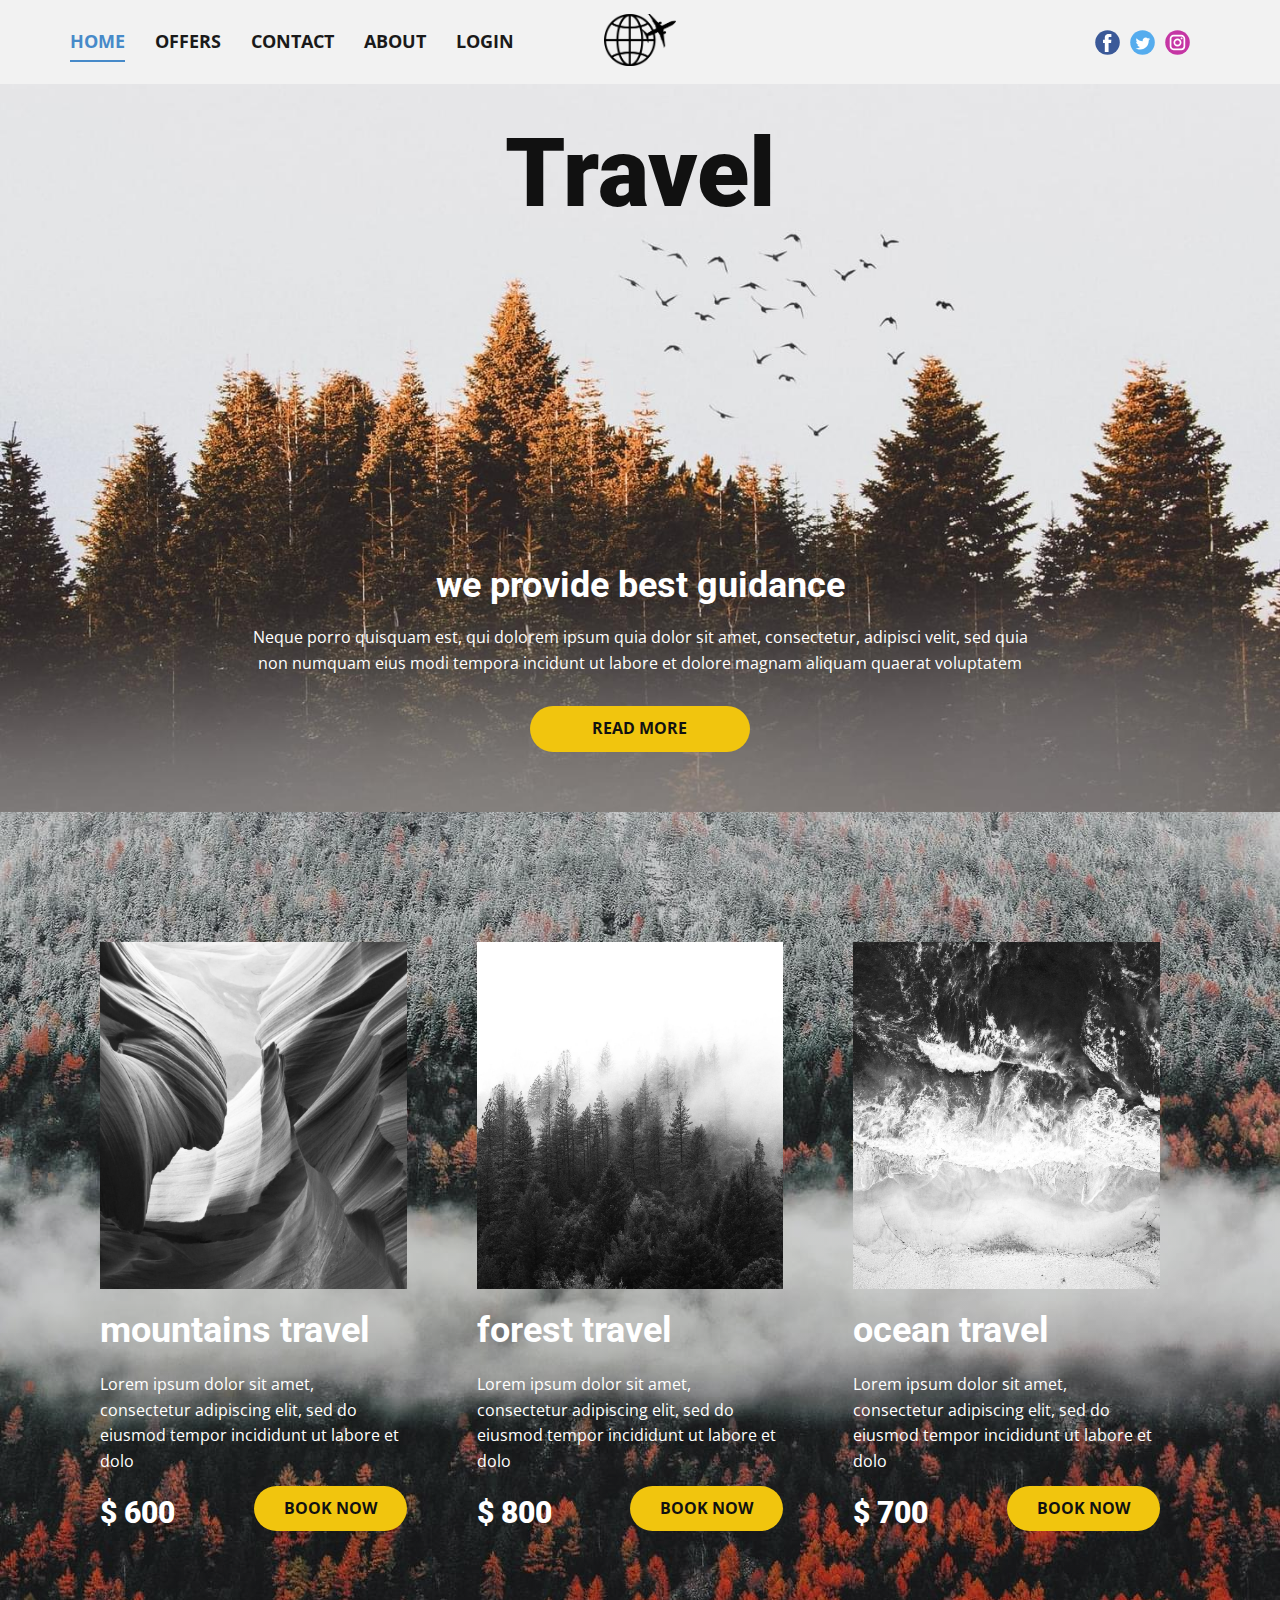
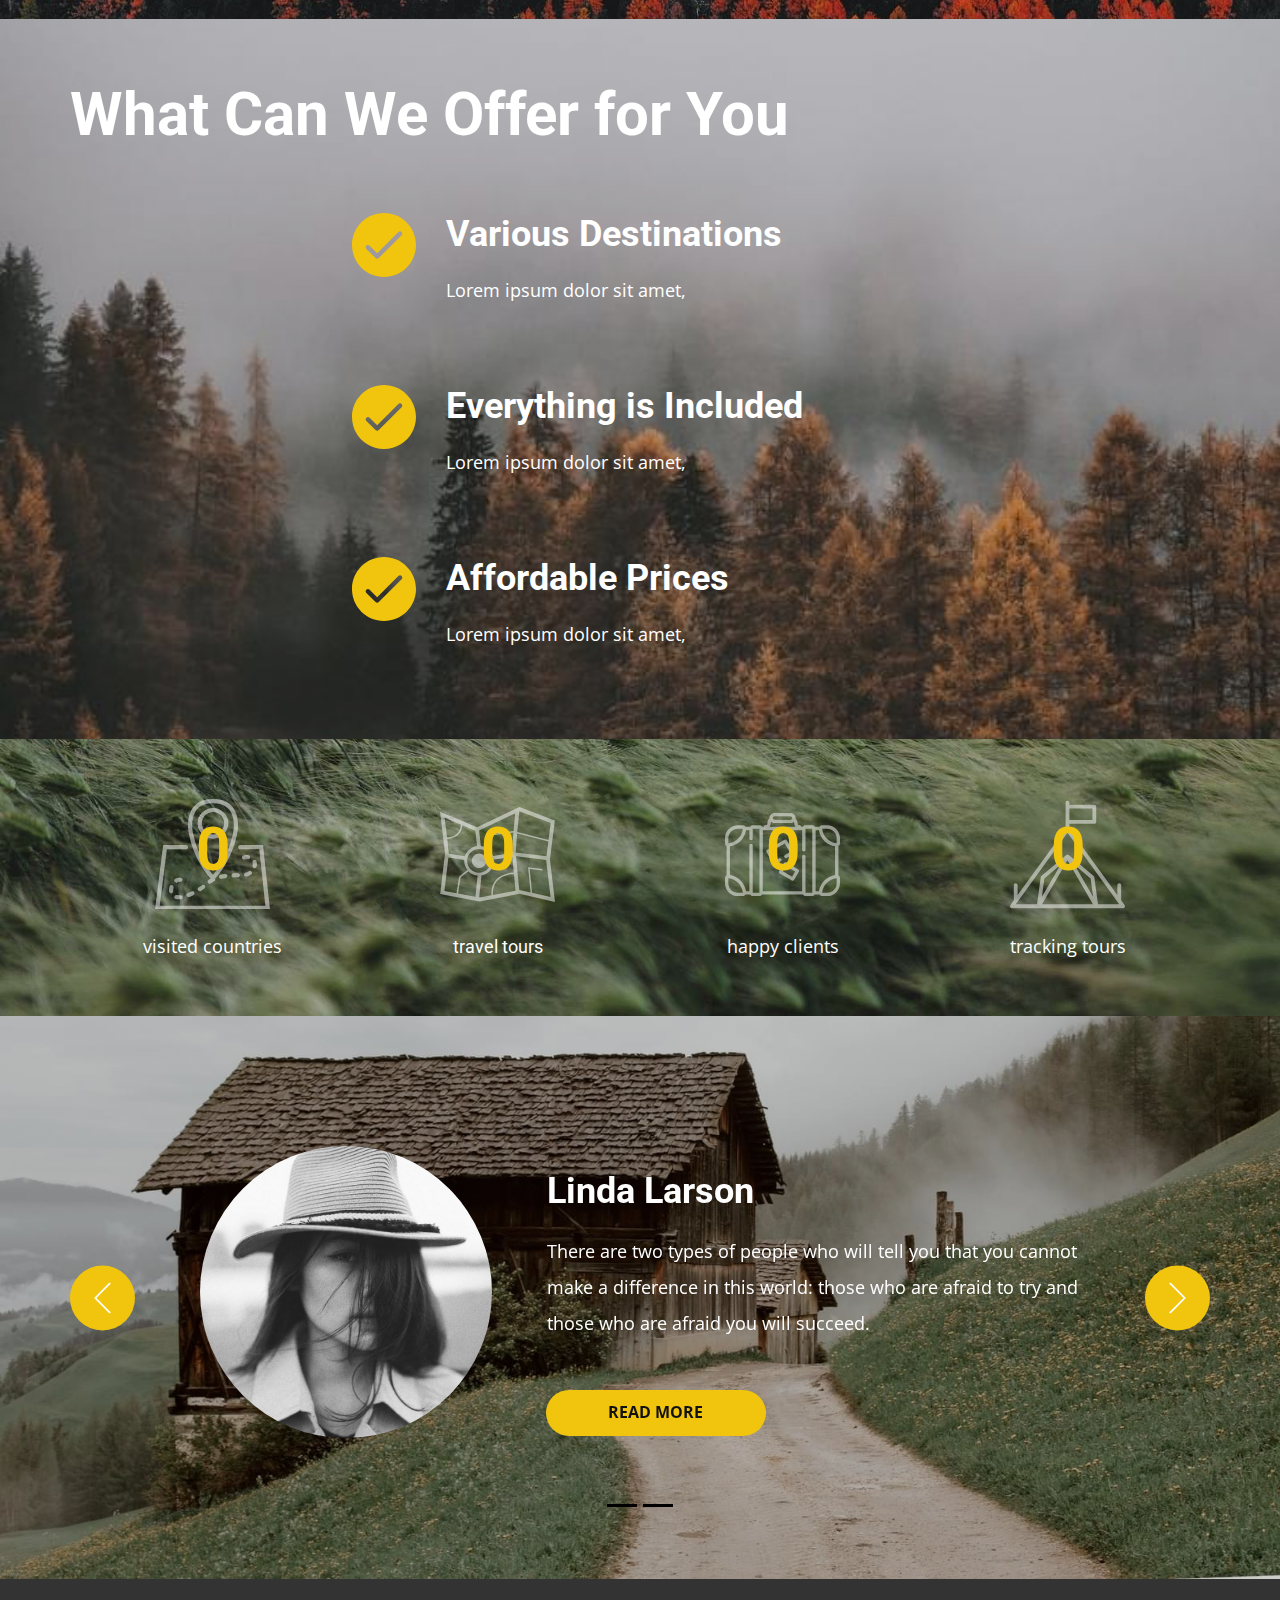
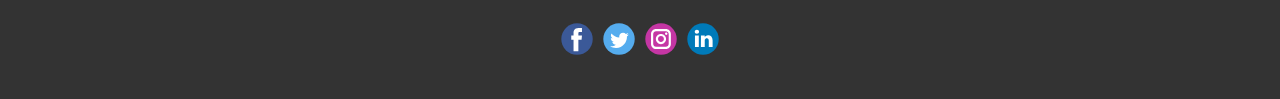
<file: index.html>
<!DOCTYPE html>
<html style="font-size: 16px;">
  <head>
    <meta name="viewport" content="width=device-width, initial-scale=1.0">
    <meta charset="utf-8">
    <meta name="keywords" content="Travel, we provide best guidance, What do You Know About Us, Contact Us">
    <meta name="description" content="">
    <meta name="page_type" content="np-template-header-footer-from-plugin">
    <title>Home</title>
    <link rel="stylesheet" href="style.css" media="screen">
<link rel="stylesheet" href="index.css" media="screen">
    <script class="u-script" type="text/javascript" src="jquery.js" defer=""></script>
    <script class="u-script" type="text/javascript" src="style.js" defer=""></script>
    <link id="u-theme-google-font" rel="stylesheet" href="https://fonts.googleapis.com/css?family=Roboto:100,100i,300,300i,400,400i,500,500i,700,700i,900,900i|Open+Sans:300,300i,400,400i,600,600i,700,700i,800,800i">
    
    
    
    
    
    
    <script type="application/ld+json">{
		"@context": "http://schema.org",
		"@type": "Organization",
		"name": "",
		"logo": "images/1f239bd9ef80ddbbbf7c054a6c4977eb4206b3dc60e2a2fd8b881ddd34a27d37332356b4c224d8eddefcf943f54c68ac74ff7eb1914c6aa2bdadc2_1280.png",
		"sameAs": []
}</script>
    <meta name="theme-color" content="#478ac9">
    <meta property="og:title" content="Home">
    <meta property="og:type" content="website">
  </head>
  <body class="u-body u-overlap u-overlap-contrast"><header class="u-clearfix u-grey-5 u-header u-sticky u-sticky-5c84 u-header" id="sec-451e"><div class="u-clearfix u-sheet u-sheet-1">
        <a href="" class="u-image u-logo u-image-1" data-image-width="1280" data-image-height="918">
          <img src="images/1f239bd9ef80ddbbbf7c054a6c4977eb4206b3dc60e2a2fd8b881ddd34a27d37332356b4c224d8eddefcf943f54c68ac74ff7eb1914c6aa2bdadc2_1280.png" class="u-logo-image u-logo-image-1">
        </a>
        <nav class="u-align-left u-menu u-menu-dropdown u-offcanvas u-menu-1">
          <div class="menu-collapse" style="font-size: 1.125rem; font-weight: 700; letter-spacing: 0px; text-transform: uppercase;">
            <a class="u-button-style u-custom-active-border-color u-custom-border u-custom-border-color u-custom-borders u-custom-hover-border-color u-custom-text-active-color u-custom-text-color u-custom-text-hover-color u-custom-top-bottom-menu-spacing u-nav-link" href="#" style="padding: 2px 0px; font-size: calc(1em + 4px);">
              <svg class="u-svg-link" preserveAspectRatio="xMidYMin slice" viewBox="0 0 302 302" style=""><use xmlns:xlink="http://www.w3.org/1999/xlink" xlink:href="#svg-8a8f"></use></svg>
              <svg xmlns="http://www.w3.org/2000/svg" xmlns:xlink="http://www.w3.org/1999/xlink" version="1.1" id="svg-8a8f" x="0px" y="0px" viewBox="0 0 302 302" style="enable-background:new 0 0 302 302;" xml:space="preserve" class="u-svg-content"><g><rect y="36" width="302" height="30"></rect><rect y="236" width="302" height="30"></rect><rect y="136" width="302" height="30"></rect>
</g><g></g><g></g><g></g><g></g><g></g><g></g><g></g><g></g><g></g><g></g><g></g><g></g><g></g><g></g><g></g></svg>
            </a>
          </div>
          <div class="u-custom-menu u-nav-container">
            <ul class="u-nav u-spacing-30 u-unstyled u-nav-1"><li class="u-nav-item"><a class="u-border-2 u-border-active-palette-1-base u-border-hover-palette-1-base u-border-no-left u-border-no-right u-border-no-top u-button-style u-nav-link u-text-active-palette-1-base u-text-grey-90 u-text-hover-grey-90" href="index.html" style="padding: 10px 0px;">Home</a>
</li><li class="u-nav-item"><a class="u-border-2 u-border-active-palette-1-base u-border-hover-palette-1-base u-border-no-left u-border-no-right u-border-no-top u-button-style u-nav-link u-text-active-palette-1-base u-text-grey-90 u-text-hover-grey-90" href="Offers.html" style="padding: 10px 0px;">Offers</a>
</li><li class="u-nav-item"><a class="u-border-2 u-border-active-palette-1-base u-border-hover-palette-1-base u-border-no-left u-border-no-right u-border-no-top u-button-style u-nav-link u-text-active-palette-1-base u-text-grey-90 u-text-hover-grey-90" href="Contact.html" style="padding: 10px 0px;">Contact</a>
</li><li class="u-nav-item"><a class="u-border-2 u-border-active-palette-1-base u-border-hover-palette-1-base u-border-no-left u-border-no-right u-border-no-top u-button-style u-nav-link u-text-active-palette-1-base u-text-grey-90 u-text-hover-grey-90" href="About.html" style="padding: 10px 0px;">About</a>
</li><li class="u-nav-item"><a class="u-border-2 u-border-active-palette-1-base u-border-hover-palette-1-base u-border-no-left u-border-no-right u-border-no-top u-button-style u-nav-link u-text-active-palette-1-base u-text-grey-90 u-text-hover-grey-90" href="Login.html" style="padding: 10px 0px;">Login</a>
</li></ul>
          </div>
          <div class="u-custom-menu u-nav-container-collapse">
            <div class="u-align-center u-black u-container-style u-inner-container-layout u-opacity u-opacity-95 u-sidenav">
              <div class="u-inner-container-layout u-sidenav-overflow">
                <div class="u-menu-close"></div>
                <ul class="u-align-center u-nav u-popupmenu-items u-unstyled u-nav-2"><li class="u-nav-item"><a class="u-button-style u-nav-link" href="Home.html" style="padding: 10px 0px;">Home</a>
</li><li class="u-nav-item"><a class="u-button-style u-nav-link" href="Offers.html" style="padding: 10px 0px;">Offers</a>
</li><li class="u-nav-item"><a class="u-button-style u-nav-link" href="Contact.html" style="padding: 10px 0px;">Contact</a>
</li><li class="u-nav-item"><a class="u-button-style u-nav-link" href="About.html" style="padding: 10px 0px;">About</a>
</li><li class="u-nav-item"><a class="u-button-style u-nav-link" href="Login.html" style="padding: 10px 0px;">Login</a>
</li></ul>
              </div>
            </div>
            <div class="u-black u-menu-overlay u-opacity u-opacity-70"></div>
          </div>
        </nav>
        <div class="u-social-icons u-spacing-10 u-social-icons-1">
          <a class="u-social-url" title="facebook" target="_blank" href=""><span class="u-icon u-social-facebook u-social-icon u-icon-1"><svg class="u-svg-link" preserveAspectRatio="xMidYMin slice" viewBox="0 0 112 112" style=""><use xmlns:xlink="http://www.w3.org/1999/xlink" xlink:href="#svg-4b08"></use></svg><svg class="u-svg-content" viewBox="0 0 112 112" x="0" y="0" id="svg-4b08"><circle fill="currentColor" cx="56.1" cy="56.1" r="55"></circle><path fill="#FFFFFF" d="M73.5,31.6h-9.1c-1.4,0-3.6,0.8-3.6,3.9v8.5h12.6L72,58.3H60.8v40.8H43.9V58.3h-8V43.9h8v-9.2
            c0-6.7,3.1-17,17-17h12.5v13.9H73.5z"></path></svg></span>
          </a>
          <a class="u-social-url" title="twitter" target="_blank" href=""><span class="u-icon u-social-icon u-social-twitter u-icon-2"><svg class="u-svg-link" preserveAspectRatio="xMidYMin slice" viewBox="0 0 112 112" style=""><use xmlns:xlink="http://www.w3.org/1999/xlink" xlink:href="#svg-9f12"></use></svg><svg class="u-svg-content" viewBox="0 0 112 112" x="0" y="0" id="svg-9f12"><circle fill="currentColor" class="st0" cx="56.1" cy="56.1" r="55"></circle><path fill="#FFFFFF" d="M83.8,47.3c0,0.6,0,1.2,0,1.7c0,17.7-13.5,38.2-38.2,38.2C38,87.2,31,85,25,81.2c1,0.1,2.1,0.2,3.2,0.2
            c6.3,0,12.1-2.1,16.7-5.7c-5.9-0.1-10.8-4-12.5-9.3c0.8,0.2,1.7,0.2,2.5,0.2c1.2,0,2.4-0.2,3.5-0.5c-6.1-1.2-10.8-6.7-10.8-13.1
            c0-0.1,0-0.1,0-0.2c1.8,1,3.9,1.6,6.1,1.7c-3.6-2.4-6-6.5-6-11.2c0-2.5,0.7-4.8,1.8-6.7c6.6,8.1,16.5,13.5,27.6,14
            c-0.2-1-0.3-2-0.3-3.1c0-7.4,6-13.4,13.4-13.4c3.9,0,7.3,1.6,9.8,4.2c3.1-0.6,5.9-1.7,8.5-3.3c-1,3.1-3.1,5.8-5.9,7.4
            c2.7-0.3,5.3-1,7.7-2.1C88.7,43,86.4,45.4,83.8,47.3z"></path></svg></span>
          </a>
          <a class="u-social-url" title="instagram" target="_blank" href=""><span class="u-icon u-social-icon u-social-instagram u-icon-3"><svg class="u-svg-link" preserveAspectRatio="xMidYMin slice" viewBox="0 0 112 112" style=""><use xmlns:xlink="http://www.w3.org/1999/xlink" xlink:href="#svg-4580"></use></svg><svg class="u-svg-content" viewBox="0 0 112 112" x="0" y="0" id="svg-4580"><circle fill="currentColor" cx="56.1" cy="56.1" r="55"></circle><path fill="#FFFFFF" d="M55.9,38.2c-9.9,0-17.9,8-17.9,17.9C38,66,46,74,55.9,74c9.9,0,17.9-8,17.9-17.9C73.8,46.2,65.8,38.2,55.9,38.2
            z M55.9,66.4c-5.7,0-10.3-4.6-10.3-10.3c-0.1-5.7,4.6-10.3,10.3-10.3c5.7,0,10.3,4.6,10.3,10.3C66.2,61.8,61.6,66.4,55.9,66.4z"></path><path fill="#FFFFFF" d="M74.3,33.5c-2.3,0-4.2,1.9-4.2,4.2s1.9,4.2,4.2,4.2s4.2-1.9,4.2-4.2S76.6,33.5,74.3,33.5z"></path><path fill="#FFFFFF" d="M73.1,21.3H38.6c-9.7,0-17.5,7.9-17.5,17.5v34.5c0,9.7,7.9,17.6,17.5,17.6h34.5c9.7,0,17.5-7.9,17.5-17.5V38.8
            C90.6,29.1,82.7,21.3,73.1,21.3z M83,73.3c0,5.5-4.5,9.9-9.9,9.9H38.6c-5.5,0-9.9-4.5-9.9-9.9V38.8c0-5.5,4.5-9.9,9.9-9.9h34.5
            c5.5,0,9.9,4.5,9.9,9.9V73.3z"></path></svg></span>
          </a>
        </div>
      </div></header>
    <section class="u-align-center u-clearfix u-image u-section-1" id="carousel_e1de">
      <h1 class="u-heading-font u-text u-title u-text-1">Travel</h1>
      <h2 class="u-text u-text-body-alt-color u-text-2">we provide best guidance</h2>
      <p class="u-text u-text-body-alt-color u-text-3">Neque porro quisquam est, qui dolorem ipsum quia dolor sit amet, consectetur, adipisci velit, sed quia non numquam eius modi tempora incidunt ut labore et dolore magnam aliquam quaerat voluptatem</p>
      <a href="Home.html" data-page-id="56445177" class="u-btn u-btn-round u-button-style u-palette-3-base u-radius-30 u-btn-1">read more</a>
    </section>
    <section class="u-clearfix u-image u-shading u-section-2" id="carousel_339c" data-image-width="1280" data-image-height="853">
      <div class="u-clearfix u-sheet u-valign-middle u-sheet-1">
        <div class="u-list u-list-1">
          <div class="u-repeater u-repeater-1">
            <div class="u-container-style u-list-item u-repeater-item">
              <div class="u-container-layout u-similar-container u-valign-top u-container-layout-1">
                <img src="images/1.jpg" alt="" class="u-expanded-width u-image u-image-default u-image-1">
                <h5 class="u-text u-text-default u-text-1">mountains travel&nbsp;</h5>
                <p class="u-text u-text-default u-text-2"> Lorem ipsum dolor sit amet, consectetur adipiscing elit, sed do eiusmod tempor incididunt ut labore et dolo</p>
                <h4 class="u-text u-text-body-alt-color u-text-default u-text-3">$ 600</h4>
                <a href="Home.html" data-page-id="56445177" class="u-btn u-btn-round u-button-style u-palette-3-base u-radius-30 u-btn-1">Book now</a>
              </div>
            </div>
            <div class="u-container-style u-list-item u-repeater-item">
              <div class="u-container-layout u-similar-container u-valign-top u-container-layout-2">
                <img src="images/3.jpg" alt="" class="u-expanded-width u-image u-image-default u-image-2">
                <h5 class="u-text u-text-default u-text-4">forest travel</h5>
                <p class="u-text u-text-default u-text-5"> Lorem ipsum dolor sit amet, consectetur adipiscing elit, sed do eiusmod tempor incididunt ut labore et dolo</p>
                <h4 class="u-text u-text-body-alt-color u-text-default u-text-6">$ 800</h4>
                <a href="Home.html" data-page-id="56445177" class="u-btn u-btn-round u-button-style u-palette-3-base u-radius-30 u-btn-2">book now</a>
              </div>
            </div>
            <div class="u-container-style u-list-item u-repeater-item">
              <div class="u-container-layout u-similar-container u-valign-top u-container-layout-3">
                <img src="images/2.jpg" alt="" class="u-expanded-width u-image u-image-default u-image-3">
                <h5 class="u-text u-text-default u-text-7">ocean travel</h5>
                <p class="u-text u-text-default u-text-8"> Lorem ipsum dolor sit amet, consectetur adipiscing elit, sed do eiusmod tempor incididunt ut labore et dolo</p>
                <h4 class="u-text u-text-body-alt-color u-text-default u-text-9">$ 700</h4>
                <a href="Home.html" data-page-id="56445177" class="u-btn u-btn-round u-button-style u-palette-3-base u-radius-30 u-btn-3">book now</a>
              </div>
            </div>
          </div>
        </div>
      </div>
    </section>
    <section class="u-align-center u-clearfix u-image u-shading u-section-3" id="carousel_e13f">
      <div class="u-clearfix u-sheet u-sheet-1">
        <h3 class="u-align-left u-text u-text-1">What Can We Offer for You</h3>
        <div class="u-list u-list-1">
          <div class="u-repeater u-repeater-1">
            <div class="u-container-style u-list-item u-repeater-item u-shape-rectangle">
              <div class="u-container-layout u-similar-container u-container-layout-1"><span class="u-icon u-icon-circle u-text-palette-3-base u-icon-1"><svg class="u-svg-link" preserveAspectRatio="xMidYMin slice" viewBox="0 0 477.867 477.867" style=""><use xmlns:xlink="http://www.w3.org/1999/xlink" xlink:href="#svg-006c"></use></svg><svg xmlns="http://www.w3.org/2000/svg" xmlns:xlink="http://www.w3.org/1999/xlink" version="1.1" xml:space="preserve" class="u-svg-content" viewBox="0 0 477.867 477.867" x="0px" y="0px" id="svg-006c" style="enable-background:new 0 0 477.867 477.867;"><g><g><path d="M238.933,0C106.974,0,0,106.974,0,238.933s106.974,238.933,238.933,238.933s238.933-106.974,238.933-238.933    C477.726,107.033,370.834,0.141,238.933,0z M370.466,165.666L199.799,336.333c-6.665,6.663-17.468,6.663-24.132,0l-68.267-68.267    c-6.78-6.548-6.968-17.352-0.42-24.132c6.548-6.78,17.352-6.968,24.132-0.42c0.142,0.138,0.282,0.277,0.42,0.42l56.201,56.201    l158.601-158.601c6.78-6.548,17.584-6.36,24.132,0.419C376.854,148.567,376.854,159.052,370.466,165.666z"></path>
</g>
</g></svg></span>
                <h6 class="u-text u-text-default u-text-2">Various Destinations</h6>
                <p class="u-text u-text-default u-text-3"> Lorem ipsum dolor sit amet,</p>
              </div>
            </div>
            <div class="u-container-style u-list-item u-repeater-item u-shape-rectangle">
              <div class="u-container-layout u-similar-container u-container-layout-2"><span class="u-icon u-icon-circle u-text-palette-3-base u-icon-2"><svg class="u-svg-link" preserveAspectRatio="xMidYMin slice" viewBox="0 0 477.867 477.867" style=""><use xmlns:xlink="http://www.w3.org/1999/xlink" xlink:href="#svg-006c"></use></svg><svg xmlns="http://www.w3.org/2000/svg" xmlns:xlink="http://www.w3.org/1999/xlink" version="1.1" xml:space="preserve" class="u-svg-content" viewBox="0 0 477.867 477.867" x="0px" y="0px" id="svg-006c" style="enable-background:new 0 0 477.867 477.867;"><g><g><path d="M238.933,0C106.974,0,0,106.974,0,238.933s106.974,238.933,238.933,238.933s238.933-106.974,238.933-238.933    C477.726,107.033,370.834,0.141,238.933,0z M370.466,165.666L199.799,336.333c-6.665,6.663-17.468,6.663-24.132,0l-68.267-68.267    c-6.78-6.548-6.968-17.352-0.42-24.132c6.548-6.78,17.352-6.968,24.132-0.42c0.142,0.138,0.282,0.277,0.42,0.42l56.201,56.201    l158.601-158.601c6.78-6.548,17.584-6.36,24.132,0.419C376.854,148.567,376.854,159.052,370.466,165.666z"></path>
</g>
</g></svg></span>
                <h6 class="u-text u-text-default u-text-4">Everything is Included</h6>
                <p class="u-text u-text-default u-text-5"> Lorem ipsum dolor sit amet,</p>
              </div>
            </div>
            <div class="u-container-style u-list-item u-repeater-item u-shape-rectangle">
              <div class="u-container-layout u-similar-container u-container-layout-3"><span class="u-icon u-icon-circle u-text-palette-3-base u-icon-3"><svg class="u-svg-link" preserveAspectRatio="xMidYMin slice" viewBox="0 0 477.867 477.867" style=""><use xmlns:xlink="http://www.w3.org/1999/xlink" xlink:href="#svg-006c"></use></svg><svg xmlns="http://www.w3.org/2000/svg" xmlns:xlink="http://www.w3.org/1999/xlink" version="1.1" xml:space="preserve" class="u-svg-content" viewBox="0 0 477.867 477.867" x="0px" y="0px" id="svg-006c" style="enable-background:new 0 0 477.867 477.867;"><g><g><path d="M238.933,0C106.974,0,0,106.974,0,238.933s106.974,238.933,238.933,238.933s238.933-106.974,238.933-238.933    C477.726,107.033,370.834,0.141,238.933,0z M370.466,165.666L199.799,336.333c-6.665,6.663-17.468,6.663-24.132,0l-68.267-68.267    c-6.78-6.548-6.968-17.352-0.42-24.132c6.548-6.78,17.352-6.968,24.132-0.42c0.142,0.138,0.282,0.277,0.42,0.42l56.201,56.201    l158.601-158.601c6.78-6.548,17.584-6.36,24.132,0.419C376.854,148.567,376.854,159.052,370.466,165.666z"></path>
</g>
</g></svg></span>
                <h6 class="u-text u-text-default u-text-6">Affordable Prices</h6>
                <p class="u-text u-text-default u-text-7"> Lorem ipsum dolor sit amet,</p>
              </div>
            </div>
          </div>
        </div>
      </div>
    </section>
    <section class="u-clearfix u-image u-shading u-typography-custom-page-typography-71--Counter u-section-4" src="" id="carousel_dfc2" data-image-width="2250" data-image-height="1500">
      <div class="u-clearfix u-sheet u-valign-middle u-sheet-1">
        <div class="u-clearfix u-expanded-width u-layout-wrap u-layout-wrap-1">
          <div class="u-layout">
            <div class="u-layout-row">
              <div class="u-container-style u-layout-cell u-left-cell u-similar-fill u-size-15 u-size-30-md u-layout-cell-1">
                <div class="u-container-layout u-padding-6 u-valign-middle u-container-layout-1"><span class="u-icon u-icon-circle u-opacity u-opacity-50 u-text-white u-icon-1"><svg class="u-svg-link" preserveAspectRatio="xMidYMin slice" viewBox="0 0 55.017 55.017"><use xmlns:xlink="http://www.w3.org/1999/xlink" xlink:href="#svg-1061"></use></svg><svg xmlns="http://www.w3.org/2000/svg" xmlns:xlink="http://www.w3.org/1999/xlink" version="1.1" id="svg-1061" x="0px" y="0px" viewBox="0 0 55.017 55.017" style="enable-background:new 0 0 55.017 55.017;" xml:space="preserve" class="u-svg-content"><g><path d="M51.688,23.013H40.789c-0.553,0-1,0.447-1,1s0.447,1,1,1h9.102l2.899,27H2.268l3.403-27h9.118c0.553,0,1-0.447,1-1   s-0.447-1-1-1H3.907L0,54.013h55.017L51.688,23.013z"></path><path d="M26.654,38.968c-0.147,0.087-0.304,0.164-0.445,0.255c-0.22,0.142-0.435,0.291-0.646,0.445   c-0.445,0.327-0.541,0.953-0.215,1.398c0.196,0.267,0.5,0.408,0.808,0.408c0.205,0,0.412-0.063,0.591-0.193   c0.178-0.131,0.359-0.257,0.548-0.379c0.321-0.208,0.662-0.403,1.014-0.581c0.468-0.237,0.658-0.791,0.462-1.269   c0.008-0.008,0.018-0.014,0.025-0.022c1.809-1.916,7.905-9.096,10.429-21.058c0.512-2.426,0.627-4.754,0.342-6.919   c-0.86-6.575-4.945-10.051-11.813-10.051c-6.866,0-10.951,3.476-11.813,10.051c-0.284,2.166-0.169,4.494,0.343,6.919   C18.783,29.818,24.783,36.97,26.654,38.968z M17.924,11.314c0.733-5.592,3.949-8.311,9.831-8.311c5.883,0,9.098,2.719,9.83,8.311   c0.255,1.94,0.148,4.043-0.316,6.247C35,28.314,29.59,35.137,27.755,37.207c-1.837-2.072-7.246-8.898-9.514-19.646   C17.776,15.357,17.67,13.255,17.924,11.314z"></path><path d="M27.755,19.925c4.051,0,7.346-3.295,7.346-7.346s-3.295-7.346-7.346-7.346s-7.346,3.295-7.346,7.346   S23.704,19.925,27.755,19.925z M27.755,7.234c2.947,0,5.346,2.398,5.346,5.346s-2.398,5.346-5.346,5.346s-5.346-2.398-5.346-5.346   S24.808,7.234,27.755,7.234z"></path><path d="M31.428,37.17c-0.54,0.114-0.884,0.646-0.769,1.187c0.1,0.47,0.515,0.791,0.977,0.791c0.069,0,0.14-0.007,0.21-0.022   c0.586-0.124,1.221-0.229,1.886-0.313c0.548-0.067,0.938-0.567,0.869-1.115c-0.068-0.549-0.563-0.945-1.115-0.869   C32.763,36.918,32.07,37.033,31.428,37.17z"></path><path d="M36.599,37.576c0.022,0.537,0.466,0.957,0.998,0.957c0.015,0,0.029,0,0.044-0.001l2.001-0.083   c0.551-0.025,0.979-0.493,0.953-1.044c-0.025-0.553-0.539-0.984-1.044-0.954l-1.996,0.083   C37.003,36.557,36.575,37.023,36.599,37.576z"></path><path d="M22.433,42.177c-0.514,0.388-1.045,0.761-1.58,1.107c-0.463,0.301-0.595,0.92-0.294,1.384   c0.191,0.295,0.513,0.455,0.84,0.455c0.187,0,0.375-0.052,0.544-0.161c0.573-0.372,1.144-0.772,1.695-1.188   c0.44-0.333,0.528-0.96,0.196-1.401C23.501,41.936,22.876,41.844,22.433,42.177z"></path><path d="M44.72,35.583c-0.338,0.237-0.777,0.409-1.346,0.526c-0.541,0.111-0.889,0.641-0.777,1.182   c0.098,0.473,0.514,0.798,0.979,0.798c0.067,0,0.135-0.007,0.203-0.021c0.842-0.174,1.526-0.452,2.096-0.853l0.134-0.098   c0.44-0.334,0.527-0.961,0.194-1.401c-0.334-0.44-0.96-0.526-1.401-0.194L44.72,35.583z"></path><path d="M8.86,43.402c0.145-0.533-0.171-1.082-0.704-1.226c-0.529-0.149-1.082,0.169-1.226,0.704   c-0.126,0.464-0.201,0.938-0.225,1.405C6.7,44.4,6.697,44.516,6.697,44.638c0.001,0.196,0.01,0.392,0.029,0.587   c0.053,0.515,0.487,0.898,0.994,0.898c0.033,0,0.067-0.002,0.103-0.005c0.549-0.057,0.949-0.547,0.894-1.097   c-0.014-0.131-0.019-0.264-0.02-0.39c0-0.083,0.003-0.166,0.007-0.248C8.72,44.059,8.772,43.728,8.86,43.402z"></path><path d="M44.698,27.81c-0.794-0.106-1.604-0.041-2.386,0.181c-0.532,0.149-0.841,0.702-0.69,1.233   c0.124,0.441,0.525,0.729,0.961,0.729c0.091,0,0.182-0.012,0.272-0.038c0.52-0.146,1.055-0.192,1.575-0.122   c0.562,0.07,1.052-0.311,1.125-0.857C45.629,28.387,45.245,27.884,44.698,27.81z"></path><path d="M46.688,32.764c-0.163,0.527,0.133,1.088,0.66,1.25c0.099,0.031,0.197,0.045,0.295,0.045c0.428,0,0.823-0.275,0.955-0.705   c0.099-0.318,0.16-0.641,0.183-0.963c0.005-0.083,0.008-0.167,0.008-0.25c0-0.468-0.086-0.937-0.255-1.392   c-0.192-0.519-0.771-0.781-1.285-0.59c-0.519,0.192-0.782,0.768-0.59,1.285c0.086,0.232,0.13,0.467,0.13,0.696l-0.003,0.117   C46.774,32.423,46.742,32.589,46.688,32.764z"></path><path d="M17.481,45.164c-0.586,0.275-1.183,0.53-1.774,0.759c-0.515,0.198-0.771,0.777-0.572,1.293   c0.153,0.396,0.531,0.64,0.933,0.64c0.12,0,0.242-0.021,0.36-0.067c0.635-0.245,1.275-0.519,1.903-0.813   c0.5-0.234,0.715-0.83,0.48-1.33C18.578,45.145,17.984,44.928,17.481,45.164z"></path><path d="M10.201,41.001c0.161,0,0.325-0.039,0.478-0.122c0.288-0.157,0.595-0.255,0.911-0.289c0.135-0.016,0.273-0.016,0.406,0.002   c0.563,0.073,1.05-0.313,1.122-0.86c0.072-0.548-0.313-1.05-0.86-1.122c-0.298-0.039-0.601-0.041-0.891-0.008   c-0.574,0.063-1.128,0.239-1.646,0.521c-0.485,0.265-0.664,0.871-0.399,1.356C9.504,40.813,9.847,41.001,10.201,41.001z"></path><path d="M9.993,48.842c0.216,0.056,0.436,0.098,0.654,0.124c0.256,0.031,0.512,0.047,0.769,0.047c0.313,0,0.627-0.022,0.94-0.062   c0.548-0.069,0.937-0.569,0.867-1.117s-0.567-0.934-1.117-0.867c-0.404,0.052-0.812,0.064-1.216,0.015   c-0.132-0.017-0.264-0.042-0.394-0.075c-0.535-0.143-1.08,0.181-1.22,0.716C9.139,48.158,9.459,48.704,9.993,48.842z"></path>
</g><g></g><g></g><g></g><g></g><g></g><g></g><g></g><g></g><g></g><g></g><g></g><g></g><g></g><g></g><g></g></svg></span>
                  <h4 class="u-align-center u-text u-text-palette-3-base u-text-1" data-animation-name="counter" data-animation-event="scroll" data-animation-duration="3000">44</h4>
                  <h4 class="u-align-center u-custom-font u-text u-text-font u-text-2">visited countries</h4>
                </div>
              </div>
              <div class="u-align-center-md u-container-style u-layout-cell u-similar-fill u-size-15 u-size-30-md u-layout-cell-2">
                <div class="u-container-layout u-padding-6 u-container-layout-2"><span class="u-icon u-icon-circle u-opacity u-opacity-50 u-text-white u-icon-2"><svg class="u-svg-link" preserveAspectRatio="xMidYMin slice" viewBox="0 0 600.759 600.759"><use xmlns:xlink="http://www.w3.org/1999/xlink" xlink:href="#svg-a79c"></use></svg><svg xmlns="http://www.w3.org/2000/svg" xmlns:xlink="http://www.w3.org/1999/xlink" version="1.1" id="svg-a79c" x="0px" y="0px" viewBox="0 0 600.759 600.759" style="enable-background:new 0 0 600.759 600.759;" xml:space="preserve" class="u-svg-content"><g><g><path d="M203.993,295.287c21.001,0,38.024,17.023,38.024,38.018s-17.023,38.024-38.024,38.024    c-20.998,0-38.021-17.029-38.021-38.024S182.995,295.287,203.993,295.287z"></path><path d="M574.267,325.822l25.782-203.262L415.113,52.378L193.279,158.337L0,76.71l26.099,216.848L1.085,507.093l205.36,38.521    l209.46-39.892l184.854,42.658L574.267,325.822z M414.428,73.909l163.811,61.731l-11.277,88.88l-163.273-41.301L414.428,73.909z     M392.759,85.192l-8.642,93.06l-0.142-0.033L270.929,192.8l-0.677,2.494c-0.142,0.538-13.258,48.995-27.08,71.033    c-8.946-5.261-19.006-8.784-29.755-10.09l-9.164-81.028L392.759,85.192z M375.476,292.766l-98.251,14.815    c-5.291-14.969-14.999-27.825-27.606-37.022c12.862-20.531,24.471-60.278,27.394-70.77l106.361-13.728L375.476,292.766z     M184.269,176.197l9.079,80.236c-29.864,4.113-54.358,25.2-63.336,53.217l-83.779-12.968l-8.045-77.706    c27.769-1.838,48.599-10.875,61.948-27c12.034-14.514,15.495-31.685,16.157-44.484L184.269,176.197z M24.187,108.596    l84.465,35.668c-0.242,11.777-2.905,28.865-14.443,42.791c-12.037,14.514-31.182,22.632-56.998,24.261L24.187,108.596z     M23.097,490.921l20.779-174.402l82.626,12.803c-0.062,1.324-0.195,2.636-0.195,3.989c0,18.164,6.307,34.856,16.807,48.108    l-42.912,34.459l-13.521,86.959L23.097,490.921z M184.975,521.279l-90.721-17.017l13.104-84.252l40.837-32.781    c12.528,12.95,29.48,21.593,48.421,23.377L184.975,521.279z M141.729,333.311c0-34.348,27.935-62.281,62.264-62.281    c34.347,0,62.282,27.934,62.282,62.281c0,34.33-27.935,62.265-62.282,62.265C169.663,395.582,141.729,367.641,141.729,333.311z     M206.419,525.298l-1.75-0.33l12.12-115.119c36.756-6.135,64.9-38.076,64.9-76.556c0-2.081-0.15-4.114-0.313-6.159l96.038-14.481    l8.016,81.911c-42.132,1.98-73.625,14.932-93.449,38.857c-23.114,27.923-24.205,62.737-23.008,79.949L206.419,525.298z     M276.666,511.917c-0.931-16.337,0.419-48.397,21.264-73.565c18.438-22.26,48.182-34.271,88.244-36.091l8.535,87.154    L276.666,511.917z M402.973,190.971l163.03,41.225l-9.776,77.017l-160.974-19.431L402.973,190.971z M534.056,375.745    l-74.175-8.819l13.584,131.58l-59.428-12.773l-16.852-176.034l1.732-0.272l155.612,19.754l23.022,193.354l-96.298-22.213    l-12.714-124.599l66.111,7.672L534.056,375.745z"></path>
</g>
</g><g></g><g></g><g></g><g></g><g></g><g></g><g></g><g></g><g></g><g></g><g></g><g></g><g></g><g></g><g></g></svg></span>
                  <h4 class="u-align-center u-text u-text-palette-3-base u-text-3" data-animation-name="counter" data-animation-event="scroll" data-animation-duration="3000">120</h4>
                  <h4 class="u-align-center u-text u-text-4">travel tours</h4>
                </div>
              </div>
              <div class="u-container-style u-layout-cell u-similar-fill u-size-15 u-size-30-md u-layout-cell-3">
                <div class="u-container-layout u-padding-6 u-valign-middle u-container-layout-3"><span class="u-icon u-icon-circle u-opacity u-opacity-50 u-text-white u-icon-3"><svg class="u-svg-link" preserveAspectRatio="xMidYMin slice" viewBox="0 0 512 512"><use xmlns:xlink="http://www.w3.org/1999/xlink" xlink:href="#svg-9ba4"></use></svg><svg xmlns="http://www.w3.org/2000/svg" xmlns:xlink="http://www.w3.org/1999/xlink" version="1.1" id="svg-9ba4" x="0px" y="0px" viewBox="0 0 512 512" style="enable-background:new 0 0 512 512;" xml:space="preserve" class="u-svg-content"><g><g><path d="M512,205.608v-22.109c0-31.706-25.794-57.5-57.5-57.5h-22.109c-5.159,0-9.752,2.613-12.46,6.64h-18.985    c-2.707-4.027-7.294-6.64-12.446-6.64h-30c-5.178,0-9.751,2.638-12.448,6.64H338.5c0-4.142-3.358-7.499-7.5-7.499    c-4.136,0-7.5-3.364-7.5-7.5c0-8.384-3.385-16.413-9.221-22.298c0.05-0.608,0.082-1.221,0.082-1.842    c0-12.406-10.094-22.5-22.5-22.5H220.14c-12.406,0-22.5,10.094-22.5,22.5c0,0.621,0.032,1.234,0.082,1.842    c-5.836,5.885-9.221,13.915-9.221,22.298c0,4.136-3.364,7.5-7.5,7.5c-4.142,0-7.5,3.357-7.5,7.499h-7.554    c-2.707-4.027-7.294-6.64-12.446-6.64h-30c-5.178,0-9.751,2.638-12.448,6.64H92.068c-2.708-4.027-7.3-6.64-12.459-6.64H57.5    c-31.706,0-57.5,25.794-57.5,57.5v22.109c0,5.297,2.79,9.996,7,12.668v130.446c-4.211,2.673-7,7.371-7,12.667v22.11    c0,31.706,25.794,57.5,57.5,57.5h22.109c5.16,0,9.752-2.613,12.46-6.64h18.984c2.707,4.027,7.294,6.64,12.446,6.64h30    c5.152,0,9.74-2.613,12.446-6.64h180.108c2.707,4.027,7.294,6.64,12.446,6.64h30c5.178,0,9.751-2.638,12.448-6.64h18.984    c2.708,4.027,7.3,6.64,12.459,6.64h22.11c31.706,0,57.5-25.794,57.5-57.5V361.39c0-5.297-2.79-9.996-7-12.668V218.276    C509.211,215.603,512,210.905,512,205.608z M14.996,205.616c0.024-0.002,0.04-0.005,0.004-0.007v-22.11    c0-23.435,19.065-42.5,42.5-42.5l22.118-0.006c-3.483,33.961-30.661,61.138-64.621,64.623H14.996z M57.5,425.999    c-23.435,0-42.5-19.065-42.5-42.5l0.082-22.108c33.919,3.521,61.052,30.677,64.535,64.607L57.5,425.999z M153.456,425.999    l-29.911,0.011c-0.025-5.804-0.054-48.91-0.05-210.882c0-4.142-3.357-7.5-7.5-7.5c-4.142,0-7.5,3.358-7.5,7.5    c-0.003,141.158,0.012,188.296,0.045,204.231H93.842C87.841,382.581,58.714,353.36,22,347.218V219.779    c36.719-6.152,65.836-35.365,71.841-72.141H108.5l-0.002,37.489c0,4.142,3.357,7.5,7.5,7.5c4.142,0,7.5-3.357,7.5-7.5    l0.002-44.128l29.954-0.003C153.533,157.184,153.534,410.895,153.456,425.999z M220.14,85.999h71.721c4.136,0,7.5,3.364,7.5,7.5    c0,0.759-0.115,1.491-0.326,2.182c-0.014,0.042-0.027,0.083-0.041,0.125c-0.976,3.01-3.802,5.193-7.133,5.193H220.14    c-3.331,0-6.158-2.184-7.133-5.193c-0.014-0.042-0.026-0.083-0.041-0.125c-0.211-0.691-0.326-1.423-0.326-2.182    C212.64,89.364,216.004,85.999,220.14,85.999z M203.5,117.64c0-2.605,0.592-5.099,1.694-7.341c3.977,3.542,9.213,5.7,14.945,5.7    h71.721c5.732,0,10.968-2.158,14.945-5.7c1.102,2.242,1.694,4.735,1.694,7.341c0,5.758,2.177,11.015,5.747,14.999H197.753    C201.323,128.655,203.5,123.397,203.5,117.64z M388.5,425.999l-29.957,0.011c-0.052-9.385-0.049-111.13-0.047-160.879    c0-4.142-3.357-7.5-7.5-7.5c-4.142,0-7.5,3.357-7.5,7.5c-0.004,102.927,0.006,140.397,0.036,154.229H168.44    c0.099-41.998,0.099-229.726,0-271.721H343.5l-0.003,87.492c0,4.142,3.357,7.5,7.5,7.5c4.142,0,7.5-3.357,7.5-7.5l0.003-94.132    l29.955-0.007C388.506,152.283,388.512,295.057,388.5,425.999z M432.383,140.993l0.008,0.006H454.5    c23.435,0,42.5,19.065,42.5,42.5l-0.082,22.108c-33.921-3.521-61.056-30.682-64.535-64.613    C432.383,140.993,432.383,140.993,432.383,140.993z M418.158,419.359H403.5c0.017-194.167-0.005-253.43-0.043-271.721h14.702    c6,36.777,35.126,65.997,71.841,72.141v127.44C453.276,353.371,424.157,382.588,418.158,419.359z M497,361.389v22.11    c0,23.435-19.065,42.5-42.5,42.5l-22.117,0.005c3.482-33.961,30.659-61.138,64.62-64.622c0,0,0.002,0,0.003,0    C496.982,361.384,496.965,361.387,497,361.389z"></path>
</g>
</g><g><g><path d="M329.719,326.87c-0.515-1.921-1.772-3.559-3.494-4.554l-54.155-31.267c-3.589-2.071-8.175-0.843-10.245,2.745    l-20.845,36.104c-0.995,1.723-1.265,3.77-0.749,5.691c0.515,1.921,1.771,3.56,3.494,4.554l54.155,31.267    c1.182,0.682,2.471,1.006,3.743,1.006c2.592,0,5.113-1.345,6.502-3.751l20.845-36.104    C329.965,330.838,330.235,328.791,329.719,326.87z M298.885,354.67l-41.165-23.767l13.345-23.113l41.165,23.767L298.885,354.67z"></path>
</g>
</g><g><g><path d="M305.438,244.75l-30-51.962c-0.994-1.723-2.633-2.979-4.554-3.494c-1.918-0.516-3.967-0.246-5.691,0.749l-77.942,45    c-3.587,2.071-4.816,6.658-2.745,10.245l30,51.962c1.389,2.406,3.91,3.751,6.502,3.751c1.272,0,2.563-0.324,3.743-1.006    l23.652-13.655c3.587-2.071,4.817-6.658,2.745-10.245c-2.07-3.588-6.659-4.815-10.245-2.745l-17.157,9.905l-22.5-38.972    l64.952-37.5l22.5,38.972l-21.769,12.567c-3.587,2.071-4.816,6.658-2.745,10.245c2.07,3.588,6.659,4.814,10.245,2.745    l28.264-16.317c1.723-0.994,2.979-2.633,3.494-4.554C306.702,248.519,306.433,246.472,305.438,244.75z"></path>
</g>
</g><g></g><g></g><g></g><g></g><g></g><g></g><g></g><g></g><g></g><g></g><g></g><g></g><g></g><g></g><g></g></svg></span>
                  <h4 class="u-align-center u-text u-text-palette-3-base u-text-5" data-animation-name="counter" data-animation-event="scroll" data-animation-duration="3000">102</h4>
                  <h4 class="u-align-center u-custom-font u-text u-text-font u-text-6">happy clients</h4>
                </div>
              </div>
              <div class="u-container-style u-layout-cell u-right-cell u-similar-fill u-size-15 u-size-30-md u-layout-cell-4">
                <div class="u-container-layout u-padding-6 u-valign-middle u-container-layout-4"><span class="u-icon u-icon-circle u-opacity u-opacity-50 u-text-white u-icon-4"><svg class="u-svg-link" preserveAspectRatio="xMidYMin slice" viewBox="0 0 479.803 479.803"><use xmlns:xlink="http://www.w3.org/1999/xlink" xlink:href="#svg-12fc"></use></svg><svg xmlns="http://www.w3.org/2000/svg" xmlns:xlink="http://www.w3.org/1999/xlink" version="1.1" id="svg-12fc" x="0px" y="0px" viewBox="0 0 479.803 479.803" style="enable-background:new 0 0 479.803 479.803;" xml:space="preserve" class="u-svg-content"><g><g><path d="M478.381,451.501l-14.48-20.24v-63.36c0-4.418-3.582-8-8-8s-8,3.582-8,8v41.28l-200-275.84v-21.44h104    c4.418,0,8-3.582,8-8v-64c0-4.418-3.582-8-8-8h-104v-8c0-4.418-3.582-8-8-8s-8,3.582-8,8v109.44l-200,275.84v-41.28    c0-4.418-3.582-8-8-8s-8,3.582-8,8v63.36l-14.48,19.92c-1.632,2.359-1.876,5.411-0.64,8c1.264,2.815,4.035,4.652,7.12,4.72h464    c3.012-0.009,5.764-1.71,7.12-4.4C480.258,456.913,480.013,453.86,478.381,451.501z M247.901,47.901h96v48h-96V47.901z     M133.741,447.901l106.16-184l106.16,184H133.741z M133.181,416.541l10.24-76.88l66.64-56l-34.96,60.24L133.181,416.541z     M304.701,343.901l-34.96-60.24l66.64,56l10.24,76.88L304.701,343.901z M367.101,447.901l-15.2-113.04    c-0.254-1.958-1.222-3.753-2.72-5.04l-104-88l-1.04-0.56c-0.416-0.325-0.873-0.594-1.36-0.8c-0.479-0.038-0.961-0.038-1.44,0    c-0.823-0.321-1.737-0.321-2.56,0c-0.479-0.038-0.961-0.038-1.44,0c-0.487,0.206-0.944,0.475-1.36,0.8l-1.04,0.56l-104,88    c-1.498,1.287-2.466,3.082-2.72,5.04l-15.36,113.04h-88.96l216-298.4l216,298.4H367.101z"></path>
</g>
</g><g></g><g></g><g></g><g></g><g></g><g></g><g></g><g></g><g></g><g></g><g></g><g></g><g></g><g></g><g></g></svg></span>
                  <h4 class="u-align-center u-text u-text-palette-3-base u-text-7" data-animation-name="counter" data-animation-event="scroll" data-animation-duration="3000">21</h4>
                  <h4 class="u-align-center u-custom-font u-text u-text-font u-text-8">tracking tours</h4>
                </div>
              </div>
            </div>
          </div>
        </div>
      </div>
    </section>
    <section class="u-clearfix u-image u-shading u-section-5" id="carousel_fec6" data-image-width="1600" data-image-height="1067">
      <div class="u-clearfix u-sheet u-valign-middle-sm u-valign-middle-xs u-sheet-1">
        <div id="carousel-1a4b" data-interval="5000" data-u-ride="carousel" class="u-carousel u-expanded-width u-slider u-slider-1">
          <ol class="u-absolute-hcenter u-carousel-indicators u-carousel-indicators-1">
            <li data-u-target="#carousel-1a4b" class="u-active u-black" data-u-slide-to="0"></li>
            <li data-u-target="#carousel-1a4b" class="u-black" data-u-slide-to="1"></li>
          </ol>
          <div class="u-carousel-inner" role="listbox">
            <div class="u-active u-align-center-sm u-align-center-xs u-carousel-item u-container-style u-slide">
              <div class="u-container-layout u-valign-middle-lg u-valign-middle-sm u-valign-middle-xs u-container-layout-1">
                <div alt="" class="u-image u-image-circle u-image-1" data-image-width="720" data-image-height="1080"></div>
                <h3 class="u-text u-text-1"><b>Linda Larson</b>
                </h3>
                <p class="u-text u-text-2">There are two types of people who will tell you that you cannot make a difference in this world: those who are afraid to try and those who are afraid you will succeed.</p>
                <a href="Home.html" data-page-id="56445177" class="u-btn u-btn-round u-button-style u-palette-3-base u-radius-30 u-btn-1">read more</a>
              </div>
            </div>
            <div class="u-align-center-sm u-align-center-xs u-carousel-item u-container-style u-slide">
              <div class="u-container-layout u-valign-middle-sm u-valign-middle-xl u-valign-middle-xs u-container-layout-2">
                <div alt="" class="u-image u-image-circle u-image-2" data-image-width="1431" data-image-height="1500"></div>
                <h3 class="u-text u-text-3"><b>John</b>&nbsp;<b>Jackson</b>
                </h3>
                <p class="u-text u-text-4">There are two types of people who will tell you that you cannot make a difference in this world: those who are afraid to try and those who are afraid you will succeed.</p>
                <a href="Home.html" data-page-id="56445177" class="u-btn u-btn-round u-button-style u-palette-3-base u-radius-30 u-btn-2">read more</a>
              </div>
            </div>
          </div>
          <a class="u-absolute-vcenter u-carousel-control u-carousel-control-prev u-icon-circle u-palette-3-base u-spacing-17 u-text-body-alt-color u-carousel-control-1" href="#carousel-1a4b" role="button" data-u-slide="prev">
            <span aria-hidden="true">
              <svg viewBox="0 0 477.175 477.175"><path d="M145.188,238.575l215.5-215.5c5.3-5.3,5.3-13.8,0-19.1s-13.8-5.3-19.1,0l-225.1,225.1c-5.3,5.3-5.3,13.8,0,19.1l225.1,225
                    c2.6,2.6,6.1,4,9.5,4s6.9-1.3,9.5-4c5.3-5.3,5.3-13.8,0-19.1L145.188,238.575z"></path></svg>
            </span>
            <span class="sr-only">Previous</span>
          </a>
          <a class="u-absolute-vcenter u-carousel-control u-carousel-control-next u-icon-circle u-palette-3-base u-spacing-17 u-text-body-alt-color u-carousel-control-2" href="#carousel-1a4b" role="button" data-u-slide="next">
            <span aria-hidden="true">
              <svg viewBox="0 0 477.175 477.175"><path d="M360.731,229.075l-225.1-225.1c-5.3-5.3-13.8-5.3-19.1,0s-5.3,13.8,0,19.1l215.5,215.5l-215.5,215.5
                    c-5.3,5.3-5.3,13.8,0,19.1c2.6,2.6,6.1,4,9.5,4c3.4,0,6.9-1.3,9.5-4l225.1-225.1C365.931,242.875,365.931,234.275,360.731,229.075z"></path></svg>
            </span>
            <span class="sr-only">Next</span>
          </a>
        </div>
      </div>
    </section>
    
    
    <footer class="u-clearfix u-footer u-grey-80" id="sec-c2b2"><div class="u-clearfix u-sheet u-sheet-1">
        <div class="u-align-left u-social-icons u-spacing-10 u-social-icons-1">
          <a class="u-social-url" title="facebook" target="_blank" href=""><span class="u-icon u-social-facebook u-social-icon u-icon-1"><svg class="u-svg-link" preserveAspectRatio="xMidYMin slice" viewBox="0 0 112 112" style=""><use xmlns:xlink="http://www.w3.org/1999/xlink" xlink:href="#svg-2f5e"></use></svg><svg class="u-svg-content" viewBox="0 0 112 112" x="0" y="0" id="svg-2f5e"><circle fill="currentColor" cx="56.1" cy="56.1" r="55"></circle><path fill="#FFFFFF" d="M73.5,31.6h-9.1c-1.4,0-3.6,0.8-3.6,3.9v8.5h12.6L72,58.3H60.8v40.8H43.9V58.3h-8V43.9h8v-9.2
            c0-6.7,3.1-17,17-17h12.5v13.9H73.5z"></path></svg></span>
          </a>
          <a class="u-social-url" title="twitter" target="_blank" href=""><span class="u-icon u-social-icon u-social-twitter u-icon-2"><svg class="u-svg-link" preserveAspectRatio="xMidYMin slice" viewBox="0 0 112 112" style=""><use xmlns:xlink="http://www.w3.org/1999/xlink" xlink:href="#svg-2970"></use></svg><svg class="u-svg-content" viewBox="0 0 112 112" x="0" y="0" id="svg-2970"><circle fill="currentColor" class="st0" cx="56.1" cy="56.1" r="55"></circle><path fill="#FFFFFF" d="M83.8,47.3c0,0.6,0,1.2,0,1.7c0,17.7-13.5,38.2-38.2,38.2C38,87.2,31,85,25,81.2c1,0.1,2.1,0.2,3.2,0.2
            c6.3,0,12.1-2.1,16.7-5.7c-5.9-0.1-10.8-4-12.5-9.3c0.8,0.2,1.7,0.2,2.5,0.2c1.2,0,2.4-0.2,3.5-0.5c-6.1-1.2-10.8-6.7-10.8-13.1
            c0-0.1,0-0.1,0-0.2c1.8,1,3.9,1.6,6.1,1.7c-3.6-2.4-6-6.5-6-11.2c0-2.5,0.7-4.8,1.8-6.7c6.6,8.1,16.5,13.5,27.6,14
            c-0.2-1-0.3-2-0.3-3.1c0-7.4,6-13.4,13.4-13.4c3.9,0,7.3,1.6,9.8,4.2c3.1-0.6,5.9-1.7,8.5-3.3c-1,3.1-3.1,5.8-5.9,7.4
            c2.7-0.3,5.3-1,7.7-2.1C88.7,43,86.4,45.4,83.8,47.3z"></path></svg></span>
          </a>
          <a class="u-social-url" title="instagram" target="_blank" href=""><span class="u-icon u-social-icon u-social-instagram u-icon-3"><svg class="u-svg-link" preserveAspectRatio="xMidYMin slice" viewBox="0 0 112 112" style=""><use xmlns:xlink="http://www.w3.org/1999/xlink" xlink:href="#svg-c903"></use></svg><svg class="u-svg-content" viewBox="0 0 112 112" x="0" y="0" id="svg-c903"><circle fill="currentColor" cx="56.1" cy="56.1" r="55"></circle><path fill="#FFFFFF" d="M55.9,38.2c-9.9,0-17.9,8-17.9,17.9C38,66,46,74,55.9,74c9.9,0,17.9-8,17.9-17.9C73.8,46.2,65.8,38.2,55.9,38.2
            z M55.9,66.4c-5.7,0-10.3-4.6-10.3-10.3c-0.1-5.7,4.6-10.3,10.3-10.3c5.7,0,10.3,4.6,10.3,10.3C66.2,61.8,61.6,66.4,55.9,66.4z"></path><path fill="#FFFFFF" d="M74.3,33.5c-2.3,0-4.2,1.9-4.2,4.2s1.9,4.2,4.2,4.2s4.2-1.9,4.2-4.2S76.6,33.5,74.3,33.5z"></path><path fill="#FFFFFF" d="M73.1,21.3H38.6c-9.7,0-17.5,7.9-17.5,17.5v34.5c0,9.7,7.9,17.6,17.5,17.6h34.5c9.7,0,17.5-7.9,17.5-17.5V38.8
            C90.6,29.1,82.7,21.3,73.1,21.3z M83,73.3c0,5.5-4.5,9.9-9.9,9.9H38.6c-5.5,0-9.9-4.5-9.9-9.9V38.8c0-5.5,4.5-9.9,9.9-9.9h34.5
            c5.5,0,9.9,4.5,9.9,9.9V73.3z"></path></svg></span>
          </a>
          <a class="u-social-url" title="linkedin" target="_blank" href=""><span class="u-icon u-social-icon u-social-linkedin u-icon-4"><svg class="u-svg-link" preserveAspectRatio="xMidYMin slice" viewBox="0 0 112 112" style=""><use xmlns:xlink="http://www.w3.org/1999/xlink" xlink:href="#svg-f0d0"></use></svg><svg class="u-svg-content" viewBox="0 0 112 112" x="0" y="0" id="svg-f0d0"><circle fill="currentColor" cx="56.1" cy="56.1" r="55"></circle><path fill="#FFFFFF" d="M41.3,83.7H27.9V43.4h13.4V83.7z M34.6,37.9L34.6,37.9c-4.6,0-7.5-3.1-7.5-7c0-4,3-7,7.6-7s7.4,3,7.5,7
            C42.2,34.8,39.2,37.9,34.6,37.9z M89.6,83.7H76.2V62.2c0-5.4-1.9-9.1-6.8-9.1c-3.7,0-5.9,2.5-6.9,4.9c-0.4,0.9-0.4,2.1-0.4,3.3v22.5
            H48.7c0,0,0.2-36.5,0-40.3h13.4v5.7c1.8-2.7,5-6.7,12.1-6.7c8.8,0,15.4,5.8,15.4,18.1V83.7z"></path></svg></span>
          </a>
        </div>
      </div></footer>
  
  </body>
</html>
</file>
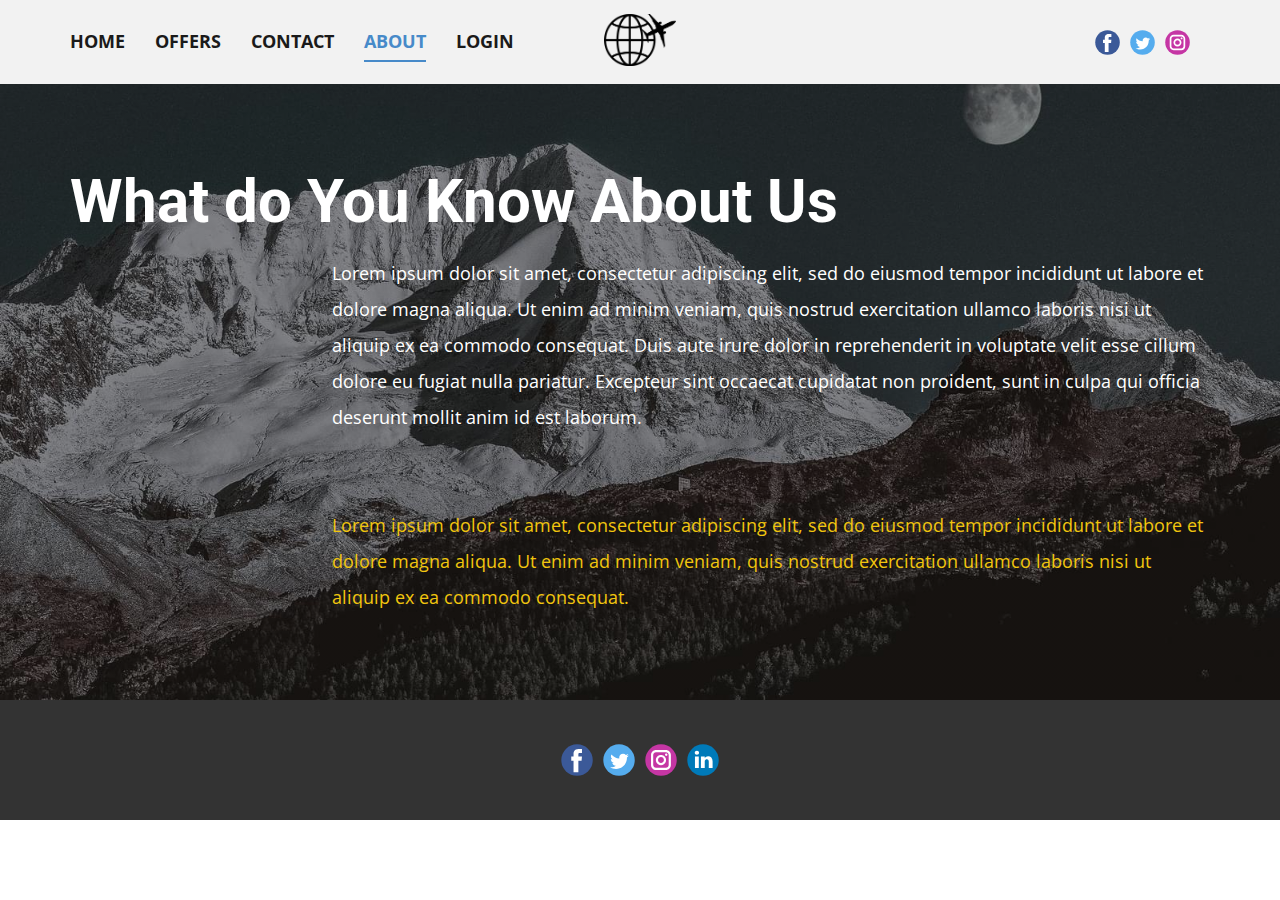
<file: About.html>
<!DOCTYPE html>
<html style="font-size: 16px;">
  <head>
    <meta name="viewport" content="width=device-width, initial-scale=1.0">
    <meta charset="utf-8">
    <meta name="keywords" content="What do You Know About Us">
    <meta name="description" content="">
    <meta name="page_type" content="np-template-header-footer-from-plugin">
    <title>About</title>
    <link rel="stylesheet" href="style.css" media="screen">
<link rel="stylesheet" href="About.css" media="screen">
    <script class="u-script" type="text/javascript" src="jquery.js" defer=""></script>
    <script class="u-script" type="text/javascript" src="style.js" defer=""></script>
    <link id="u-theme-google-font" rel="stylesheet" href="https://fonts.googleapis.com/css?family=Roboto:100,100i,300,300i,400,400i,500,500i,700,700i,900,900i|Open+Sans:300,300i,400,400i,600,600i,700,700i,800,800i">
    
    
    <script type="application/ld+json">{
		"@context": "http://schema.org",
		"@type": "Organization",
		"name": "",
		"logo": "images/1f239bd9ef80ddbbbf7c054a6c4977eb4206b3dc60e2a2fd8b881ddd34a27d37332356b4c224d8eddefcf943f54c68ac74ff7eb1914c6aa2bdadc2_1280.png",
		"sameAs": []
}</script>
    <meta name="theme-color" content="#478ac9">
    <meta property="og:title" content="About">
    <meta property="og:type" content="website">
  </head>
  <body class="u-body"><header class="u-clearfix u-grey-5 u-header u-sticky u-sticky-5c84 u-header" id="sec-451e"><div class="u-clearfix u-sheet u-sheet-1">
        <a href="" class="u-image u-logo u-image-1" data-image-width="1280" data-image-height="918">
          <img src="images/1f239bd9ef80ddbbbf7c054a6c4977eb4206b3dc60e2a2fd8b881ddd34a27d37332356b4c224d8eddefcf943f54c68ac74ff7eb1914c6aa2bdadc2_1280.png" class="u-logo-image u-logo-image-1">
        </a>
        <nav class="u-align-left u-menu u-menu-dropdown u-offcanvas u-menu-1">
          <div class="menu-collapse" style="font-size: 1.125rem; font-weight: 700; letter-spacing: 0px; text-transform: uppercase;">
            <a class="u-button-style u-custom-active-border-color u-custom-border u-custom-border-color u-custom-borders u-custom-hover-border-color u-custom-text-active-color u-custom-text-color u-custom-text-hover-color u-custom-top-bottom-menu-spacing u-nav-link" href="#" style="padding: 2px 0px; font-size: calc(1em + 4px);">
              <svg class="u-svg-link" preserveAspectRatio="xMidYMin slice" viewBox="0 0 302 302" style=""><use xmlns:xlink="http://www.w3.org/1999/xlink" xlink:href="#svg-8a8f"></use></svg>
              <svg xmlns="http://www.w3.org/2000/svg" xmlns:xlink="http://www.w3.org/1999/xlink" version="1.1" id="svg-8a8f" x="0px" y="0px" viewBox="0 0 302 302" style="enable-background:new 0 0 302 302;" xml:space="preserve" class="u-svg-content"><g><rect y="36" width="302" height="30"></rect><rect y="236" width="302" height="30"></rect><rect y="136" width="302" height="30"></rect>
</g><g></g><g></g><g></g><g></g><g></g><g></g><g></g><g></g><g></g><g></g><g></g><g></g><g></g><g></g><g></g></svg>
            </a>
          </div>
          <div class="u-custom-menu u-nav-container">
            <ul class="u-nav u-spacing-30 u-unstyled u-nav-1"><li class="u-nav-item"><a class="u-border-2 u-border-active-palette-1-base u-border-hover-palette-1-base u-border-no-left u-border-no-right u-border-no-top u-button-style u-nav-link u-text-active-palette-1-base u-text-grey-90 u-text-hover-grey-90" href="index.html" style="padding: 10px 0px;">Home</a>
</li><li class="u-nav-item"><a class="u-border-2 u-border-active-palette-1-base u-border-hover-palette-1-base u-border-no-left u-border-no-right u-border-no-top u-button-style u-nav-link u-text-active-palette-1-base u-text-grey-90 u-text-hover-grey-90" href="Offers.html" style="padding: 10px 0px;">Offers</a>
</li><li class="u-nav-item"><a class="u-border-2 u-border-active-palette-1-base u-border-hover-palette-1-base u-border-no-left u-border-no-right u-border-no-top u-button-style u-nav-link u-text-active-palette-1-base u-text-grey-90 u-text-hover-grey-90" href="Contact.html" style="padding: 10px 0px;">Contact</a>
</li><li class="u-nav-item"><a class="u-border-2 u-border-active-palette-1-base u-border-hover-palette-1-base u-border-no-left u-border-no-right u-border-no-top u-button-style u-nav-link u-text-active-palette-1-base u-text-grey-90 u-text-hover-grey-90" href="About.html" style="padding: 10px 0px;">About</a>
</li><li class="u-nav-item"><a class="u-border-2 u-border-active-palette-1-base u-border-hover-palette-1-base u-border-no-left u-border-no-right u-border-no-top u-button-style u-nav-link u-text-active-palette-1-base u-text-grey-90 u-text-hover-grey-90" href="Login.html" style="padding: 10px 0px;">Login</a>
</li></ul>
          </div>
          <div class="u-custom-menu u-nav-container-collapse">
            <div class="u-align-center u-black u-container-style u-inner-container-layout u-opacity u-opacity-95 u-sidenav">
              <div class="u-inner-container-layout u-sidenav-overflow">
                <div class="u-menu-close"></div>
                <ul class="u-align-center u-nav u-popupmenu-items u-unstyled u-nav-2"><li class="u-nav-item"><a class="u-button-style u-nav-link" href="index.html" style="padding: 10px 0px;">Home</a>
</li><li class="u-nav-item"><a class="u-button-style u-nav-link" href="Offers.html" style="padding: 10px 0px;">Offers</a>
</li><li class="u-nav-item"><a class="u-button-style u-nav-link" href="Contact.html" style="padding: 10px 0px;">Contact</a>
</li><li class="u-nav-item"><a class="u-button-style u-nav-link" href="About.html" style="padding: 10px 0px;">About</a>
</li><li class="u-nav-item"><a class="u-button-style u-nav-link" href="Login.html" style="padding: 10px 0px;">Login</a>
</li></ul>
              </div>
            </div>
            <div class="u-black u-menu-overlay u-opacity u-opacity-70"></div>
          </div>
        </nav>
        <div class="u-social-icons u-spacing-10 u-social-icons-1">
          <a class="u-social-url" title="facebook" target="_blank" href=""><span class="u-icon u-social-facebook u-social-icon u-icon-1"><svg class="u-svg-link" preserveAspectRatio="xMidYMin slice" viewBox="0 0 112 112" style=""><use xmlns:xlink="http://www.w3.org/1999/xlink" xlink:href="#svg-4b08"></use></svg><svg class="u-svg-content" viewBox="0 0 112 112" x="0" y="0" id="svg-4b08"><circle fill="currentColor" cx="56.1" cy="56.1" r="55"></circle><path fill="#FFFFFF" d="M73.5,31.6h-9.1c-1.4,0-3.6,0.8-3.6,3.9v8.5h12.6L72,58.3H60.8v40.8H43.9V58.3h-8V43.9h8v-9.2
            c0-6.7,3.1-17,17-17h12.5v13.9H73.5z"></path></svg></span>
          </a>
          <a class="u-social-url" title="twitter" target="_blank" href=""><span class="u-icon u-social-icon u-social-twitter u-icon-2"><svg class="u-svg-link" preserveAspectRatio="xMidYMin slice" viewBox="0 0 112 112" style=""><use xmlns:xlink="http://www.w3.org/1999/xlink" xlink:href="#svg-9f12"></use></svg><svg class="u-svg-content" viewBox="0 0 112 112" x="0" y="0" id="svg-9f12"><circle fill="currentColor" class="st0" cx="56.1" cy="56.1" r="55"></circle><path fill="#FFFFFF" d="M83.8,47.3c0,0.6,0,1.2,0,1.7c0,17.7-13.5,38.2-38.2,38.2C38,87.2,31,85,25,81.2c1,0.1,2.1,0.2,3.2,0.2
            c6.3,0,12.1-2.1,16.7-5.7c-5.9-0.1-10.8-4-12.5-9.3c0.8,0.2,1.7,0.2,2.5,0.2c1.2,0,2.4-0.2,3.5-0.5c-6.1-1.2-10.8-6.7-10.8-13.1
            c0-0.1,0-0.1,0-0.2c1.8,1,3.9,1.6,6.1,1.7c-3.6-2.4-6-6.5-6-11.2c0-2.5,0.7-4.8,1.8-6.7c6.6,8.1,16.5,13.5,27.6,14
            c-0.2-1-0.3-2-0.3-3.1c0-7.4,6-13.4,13.4-13.4c3.9,0,7.3,1.6,9.8,4.2c3.1-0.6,5.9-1.7,8.5-3.3c-1,3.1-3.1,5.8-5.9,7.4
            c2.7-0.3,5.3-1,7.7-2.1C88.7,43,86.4,45.4,83.8,47.3z"></path></svg></span>
          </a>
          <a class="u-social-url" title="instagram" target="_blank" href=""><span class="u-icon u-social-icon u-social-instagram u-icon-3"><svg class="u-svg-link" preserveAspectRatio="xMidYMin slice" viewBox="0 0 112 112" style=""><use xmlns:xlink="http://www.w3.org/1999/xlink" xlink:href="#svg-4580"></use></svg><svg class="u-svg-content" viewBox="0 0 112 112" x="0" y="0" id="svg-4580"><circle fill="currentColor" cx="56.1" cy="56.1" r="55"></circle><path fill="#FFFFFF" d="M55.9,38.2c-9.9,0-17.9,8-17.9,17.9C38,66,46,74,55.9,74c9.9,0,17.9-8,17.9-17.9C73.8,46.2,65.8,38.2,55.9,38.2
            z M55.9,66.4c-5.7,0-10.3-4.6-10.3-10.3c-0.1-5.7,4.6-10.3,10.3-10.3c5.7,0,10.3,4.6,10.3,10.3C66.2,61.8,61.6,66.4,55.9,66.4z"></path><path fill="#FFFFFF" d="M74.3,33.5c-2.3,0-4.2,1.9-4.2,4.2s1.9,4.2,4.2,4.2s4.2-1.9,4.2-4.2S76.6,33.5,74.3,33.5z"></path><path fill="#FFFFFF" d="M73.1,21.3H38.6c-9.7,0-17.5,7.9-17.5,17.5v34.5c0,9.7,7.9,17.6,17.5,17.6h34.5c9.7,0,17.5-7.9,17.5-17.5V38.8
            C90.6,29.1,82.7,21.3,73.1,21.3z M83,73.3c0,5.5-4.5,9.9-9.9,9.9H38.6c-5.5,0-9.9-4.5-9.9-9.9V38.8c0-5.5,4.5-9.9,9.9-9.9h34.5
            c5.5,0,9.9,4.5,9.9,9.9V73.3z"></path></svg></span>
          </a>
        </div>
      </div></header> 
    <section class="u-clearfix u-image u-shading u-section-1" id="sec-422e" data-image-width="1600" data-image-height="1067">
      <div class="u-clearfix u-sheet u-valign-middle u-sheet-1">
        <h2 class="u-text u-text-1">What do You Know About Us</h2>
        <p class="u-text u-text-2"> Lorem ipsum dolor sit amet, consectetur adipiscing elit, sed do eiusmod tempor incididunt ut labore et dolore magna aliqua. Ut enim ad minim veniam, quis nostrud exercitation ullamco laboris nisi ut aliquip ex ea commodo consequat. Duis aute irure dolor in reprehenderit in voluptate velit esse cillum dolore eu fugiat nulla pariatur. Excepteur sint occaecat cupidatat non proident, sunt in culpa qui officia deserunt mollit anim id est laborum.<br>
          <br>
          <br>
          <span class="u-text-palette-3-base"><b>
              <font class="u-text-palette-3-base"></font></b> Lorem ipsum dolor sit amet, consectetur adipiscing elit, sed do eiusmod tempor incididunt ut labore et dolore magna aliqua. Ut enim ad minim veniam, quis nostrud exercitation ullamco laboris nisi ut aliquip ex ea commodo consequat.
          </span>
        </p>
      </div>
    </section>
    
    
    <footer class="u-clearfix u-footer u-grey-80" id="sec-c2b2"><div class="u-clearfix u-sheet u-sheet-1">
        <div class="u-align-left u-social-icons u-spacing-10 u-social-icons-1">
          <a class="u-social-url" title="facebook" target="_blank" href=""><span class="u-icon u-social-facebook u-social-icon u-icon-1"><svg class="u-svg-link" preserveAspectRatio="xMidYMin slice" viewBox="0 0 112 112" style=""><use xmlns:xlink="http://www.w3.org/1999/xlink" xlink:href="#svg-2f5e"></use></svg><svg class="u-svg-content" viewBox="0 0 112 112" x="0" y="0" id="svg-2f5e"><circle fill="currentColor" cx="56.1" cy="56.1" r="55"></circle><path fill="#FFFFFF" d="M73.5,31.6h-9.1c-1.4,0-3.6,0.8-3.6,3.9v8.5h12.6L72,58.3H60.8v40.8H43.9V58.3h-8V43.9h8v-9.2
            c0-6.7,3.1-17,17-17h12.5v13.9H73.5z"></path></svg></span>
          </a>
          <a class="u-social-url" title="twitter" target="_blank" href=""><span class="u-icon u-social-icon u-social-twitter u-icon-2"><svg class="u-svg-link" preserveAspectRatio="xMidYMin slice" viewBox="0 0 112 112" style=""><use xmlns:xlink="http://www.w3.org/1999/xlink" xlink:href="#svg-2970"></use></svg><svg class="u-svg-content" viewBox="0 0 112 112" x="0" y="0" id="svg-2970"><circle fill="currentColor" class="st0" cx="56.1" cy="56.1" r="55"></circle><path fill="#FFFFFF" d="M83.8,47.3c0,0.6,0,1.2,0,1.7c0,17.7-13.5,38.2-38.2,38.2C38,87.2,31,85,25,81.2c1,0.1,2.1,0.2,3.2,0.2
            c6.3,0,12.1-2.1,16.7-5.7c-5.9-0.1-10.8-4-12.5-9.3c0.8,0.2,1.7,0.2,2.5,0.2c1.2,0,2.4-0.2,3.5-0.5c-6.1-1.2-10.8-6.7-10.8-13.1
            c0-0.1,0-0.1,0-0.2c1.8,1,3.9,1.6,6.1,1.7c-3.6-2.4-6-6.5-6-11.2c0-2.5,0.7-4.8,1.8-6.7c6.6,8.1,16.5,13.5,27.6,14
            c-0.2-1-0.3-2-0.3-3.1c0-7.4,6-13.4,13.4-13.4c3.9,0,7.3,1.6,9.8,4.2c3.1-0.6,5.9-1.7,8.5-3.3c-1,3.1-3.1,5.8-5.9,7.4
            c2.7-0.3,5.3-1,7.7-2.1C88.7,43,86.4,45.4,83.8,47.3z"></path></svg></span>
          </a>
          <a class="u-social-url" title="instagram" target="_blank" href=""><span class="u-icon u-social-icon u-social-instagram u-icon-3"><svg class="u-svg-link" preserveAspectRatio="xMidYMin slice" viewBox="0 0 112 112" style=""><use xmlns:xlink="http://www.w3.org/1999/xlink" xlink:href="#svg-c903"></use></svg><svg class="u-svg-content" viewBox="0 0 112 112" x="0" y="0" id="svg-c903"><circle fill="currentColor" cx="56.1" cy="56.1" r="55"></circle><path fill="#FFFFFF" d="M55.9,38.2c-9.9,0-17.9,8-17.9,17.9C38,66,46,74,55.9,74c9.9,0,17.9-8,17.9-17.9C73.8,46.2,65.8,38.2,55.9,38.2
            z M55.9,66.4c-5.7,0-10.3-4.6-10.3-10.3c-0.1-5.7,4.6-10.3,10.3-10.3c5.7,0,10.3,4.6,10.3,10.3C66.2,61.8,61.6,66.4,55.9,66.4z"></path><path fill="#FFFFFF" d="M74.3,33.5c-2.3,0-4.2,1.9-4.2,4.2s1.9,4.2,4.2,4.2s4.2-1.9,4.2-4.2S76.6,33.5,74.3,33.5z"></path><path fill="#FFFFFF" d="M73.1,21.3H38.6c-9.7,0-17.5,7.9-17.5,17.5v34.5c0,9.7,7.9,17.6,17.5,17.6h34.5c9.7,0,17.5-7.9,17.5-17.5V38.8
            C90.6,29.1,82.7,21.3,73.1,21.3z M83,73.3c0,5.5-4.5,9.9-9.9,9.9H38.6c-5.5,0-9.9-4.5-9.9-9.9V38.8c0-5.5,4.5-9.9,9.9-9.9h34.5
            c5.5,0,9.9,4.5,9.9,9.9V73.3z"></path></svg></span>
          </a>
          <a class="u-social-url" title="linkedin" target="_blank" href=""><span class="u-icon u-social-icon u-social-linkedin u-icon-4"><svg class="u-svg-link" preserveAspectRatio="xMidYMin slice" viewBox="0 0 112 112" style=""><use xmlns:xlink="http://www.w3.org/1999/xlink" xlink:href="#svg-f0d0"></use></svg><svg class="u-svg-content" viewBox="0 0 112 112" x="0" y="0" id="svg-f0d0"><circle fill="currentColor" cx="56.1" cy="56.1" r="55"></circle><path fill="#FFFFFF" d="M41.3,83.7H27.9V43.4h13.4V83.7z M34.6,37.9L34.6,37.9c-4.6,0-7.5-3.1-7.5-7c0-4,3-7,7.6-7s7.4,3,7.5,7
            C42.2,34.8,39.2,37.9,34.6,37.9z M89.6,83.7H76.2V62.2c0-5.4-1.9-9.1-6.8-9.1c-3.7,0-5.9,2.5-6.9,4.9c-0.4,0.9-0.4,2.1-0.4,3.3v22.5
            H48.7c0,0,0.2-36.5,0-40.3h13.4v5.7c1.8-2.7,5-6.7,12.1-6.7c8.8,0,15.4,5.8,15.4,18.1V83.7z"></path></svg></span>
          </a>
        </div>
      </div></footer>

  </body>
</html>
</file>
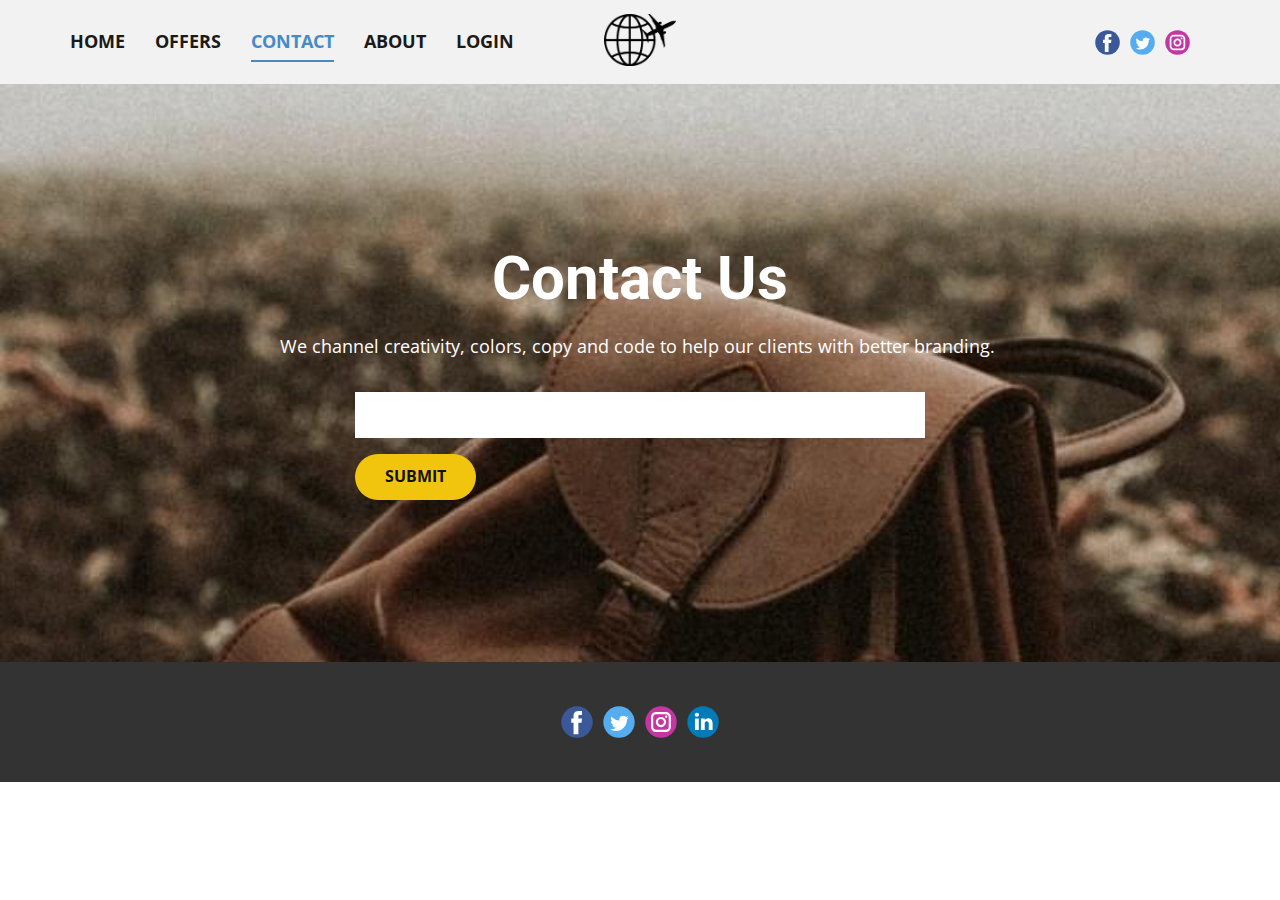
<file: Contact.html>
<!DOCTYPE html>
<html style="font-size: 16px;">
  <head>
    <meta name="viewport" content="width=device-width, initial-scale=1.0">
    <meta charset="utf-8">
    <meta name="keywords" content="Contact Us">
    <meta name="description" content="">
    <meta name="page_type" content="np-template-header-footer-from-plugin">
    <title>Contact</title>
    <link rel="stylesheet" href="style.css" media="screen">
<link rel="stylesheet" href="Contact.css" media="screen">
    <script class="u-script" type="text/javascript" src="jquery.js" defer=""></script>
    <script class="u-script" type="text/javascript" src="style.js" defer=""></script>
    <link id="u-theme-google-font" rel="stylesheet" href="https://fonts.googleapis.com/css?family=Roboto:100,100i,300,300i,400,400i,500,500i,700,700i,900,900i|Open+Sans:300,300i,400,400i,600,600i,700,700i,800,800i">
    <link id="u-page-google-font" rel="stylesheet" href="https://fonts.googleapis.com/css?family=Roboto:100,100i,300,300i,400,400i,500,500i,700,700i,900,900i">
    
    
    <script type="application/ld+json">{
		"@context": "http://schema.org",
		"@type": "Organization",
		"name": "",
		"logo": "images/1f239bd9ef80ddbbbf7c054a6c4977eb4206b3dc60e2a2fd8b881ddd34a27d37332356b4c224d8eddefcf943f54c68ac74ff7eb1914c6aa2bdadc2_1280.png",
		"sameAs": []
}</script>
    <meta name="theme-color" content="#478ac9">
    <meta property="og:title" content="Contact">
    <meta property="og:type" content="website">
  </head>
  <body class="u-body"><header class="u-clearfix u-grey-5 u-header u-sticky u-sticky-5c84 u-header" id="sec-451e"><div class="u-clearfix u-sheet u-sheet-1">
        <a href="" class="u-image u-logo u-image-1" data-image-width="1280" data-image-height="918">
          <img src="images/1f239bd9ef80ddbbbf7c054a6c4977eb4206b3dc60e2a2fd8b881ddd34a27d37332356b4c224d8eddefcf943f54c68ac74ff7eb1914c6aa2bdadc2_1280.png" class="u-logo-image u-logo-image-1">
        </a>
        <nav class="u-align-left u-menu u-menu-dropdown u-offcanvas u-menu-1">
          <div class="menu-collapse" style="font-size: 1.125rem; font-weight: 700; letter-spacing: 0px; text-transform: uppercase;">
            <a class="u-button-style u-custom-active-border-color u-custom-border u-custom-border-color u-custom-borders u-custom-hover-border-color u-custom-text-active-color u-custom-text-color u-custom-text-hover-color u-custom-top-bottom-menu-spacing u-nav-link" href="#" style="padding: 2px 0px; font-size: calc(1em + 4px);">
              <svg class="u-svg-link" preserveAspectRatio="xMidYMin slice" viewBox="0 0 302 302" style=""><use xmlns:xlink="http://www.w3.org/1999/xlink" xlink:href="#svg-8a8f"></use></svg>
              <svg xmlns="http://www.w3.org/2000/svg" xmlns:xlink="http://www.w3.org/1999/xlink" version="1.1" id="svg-8a8f" x="0px" y="0px" viewBox="0 0 302 302" style="enable-background:new 0 0 302 302;" xml:space="preserve" class="u-svg-content"><g><rect y="36" width="302" height="30"></rect><rect y="236" width="302" height="30"></rect><rect y="136" width="302" height="30"></rect>
</g><g></g><g></g><g></g><g></g><g></g><g></g><g></g><g></g><g></g><g></g><g></g><g></g><g></g><g></g><g></g></svg>
            </a>
          </div>
          <div class="u-custom-menu u-nav-container">
            <ul class="u-nav u-spacing-30 u-unstyled u-nav-1"><li class="u-nav-item"><a class="u-border-2 u-border-active-palette-1-base u-border-hover-palette-1-base u-border-no-left u-border-no-right u-border-no-top u-button-style u-nav-link u-text-active-palette-1-base u-text-grey-90 u-text-hover-grey-90" href="index.html" style="padding: 10px 0px;">Home</a>
</li><li class="u-nav-item"><a class="u-border-2 u-border-active-palette-1-base u-border-hover-palette-1-base u-border-no-left u-border-no-right u-border-no-top u-button-style u-nav-link u-text-active-palette-1-base u-text-grey-90 u-text-hover-grey-90" href="Offers.html" style="padding: 10px 0px;">Offers</a>
</li><li class="u-nav-item"><a class="u-border-2 u-border-active-palette-1-base u-border-hover-palette-1-base u-border-no-left u-border-no-right u-border-no-top u-button-style u-nav-link u-text-active-palette-1-base u-text-grey-90 u-text-hover-grey-90" href="Contact.html" style="padding: 10px 0px;">Contact</a>
</li><li class="u-nav-item"><a class="u-border-2 u-border-active-palette-1-base u-border-hover-palette-1-base u-border-no-left u-border-no-right u-border-no-top u-button-style u-nav-link u-text-active-palette-1-base u-text-grey-90 u-text-hover-grey-90" href="About.html" style="padding: 10px 0px;">About</a>
</li><li class="u-nav-item"><a class="u-border-2 u-border-active-palette-1-base u-border-hover-palette-1-base u-border-no-left u-border-no-right u-border-no-top u-button-style u-nav-link u-text-active-palette-1-base u-text-grey-90 u-text-hover-grey-90" href="Login.html" style="padding: 10px 0px;">Login</a>
</li></ul>
          </div>
          <div class="u-custom-menu u-nav-container-collapse">
            <div class="u-align-center u-black u-container-style u-inner-container-layout u-opacity u-opacity-95 u-sidenav">
              <div class="u-inner-container-layout u-sidenav-overflow">
                <div class="u-menu-close"></div>
                <ul class="u-align-center u-nav u-popupmenu-items u-unstyled u-nav-2"><li class="u-nav-item"><a class="u-button-style u-nav-link" href="index.html" style="padding: 10px 0px;">Home</a>
</li><li class="u-nav-item"><a class="u-button-style u-nav-link" href="Offers.html" style="padding: 10px 0px;">Offers</a>
</li><li class="u-nav-item"><a class="u-button-style u-nav-link" href="Contact.html" style="padding: 10px 0px;">Contact</a>
</li><li class="u-nav-item"><a class="u-button-style u-nav-link" href="About.html" style="padding: 10px 0px;">About</a>
</li><li class="u-nav-item"><a class="u-button-style u-nav-link" href="Login.html" style="padding: 10px 0px;">Login</a>
</li></ul>
              </div>
            </div>
            <div class="u-black u-menu-overlay u-opacity u-opacity-70"></div>
          </div>
        </nav>
        <div class="u-social-icons u-spacing-10 u-social-icons-1">
          <a class="u-social-url" title="facebook" target="_blank" href=""><span class="u-icon u-social-facebook u-social-icon u-icon-1"><svg class="u-svg-link" preserveAspectRatio="xMidYMin slice" viewBox="0 0 112 112" style=""><use xmlns:xlink="http://www.w3.org/1999/xlink" xlink:href="#svg-4b08"></use></svg><svg class="u-svg-content" viewBox="0 0 112 112" x="0" y="0" id="svg-4b08"><circle fill="currentColor" cx="56.1" cy="56.1" r="55"></circle><path fill="#FFFFFF" d="M73.5,31.6h-9.1c-1.4,0-3.6,0.8-3.6,3.9v8.5h12.6L72,58.3H60.8v40.8H43.9V58.3h-8V43.9h8v-9.2
            c0-6.7,3.1-17,17-17h12.5v13.9H73.5z"></path></svg></span>
          </a>
          <a class="u-social-url" title="twitter" target="_blank" href=""><span class="u-icon u-social-icon u-social-twitter u-icon-2"><svg class="u-svg-link" preserveAspectRatio="xMidYMin slice" viewBox="0 0 112 112" style=""><use xmlns:xlink="http://www.w3.org/1999/xlink" xlink:href="#svg-9f12"></use></svg><svg class="u-svg-content" viewBox="0 0 112 112" x="0" y="0" id="svg-9f12"><circle fill="currentColor" class="st0" cx="56.1" cy="56.1" r="55"></circle><path fill="#FFFFFF" d="M83.8,47.3c0,0.6,0,1.2,0,1.7c0,17.7-13.5,38.2-38.2,38.2C38,87.2,31,85,25,81.2c1,0.1,2.1,0.2,3.2,0.2
            c6.3,0,12.1-2.1,16.7-5.7c-5.9-0.1-10.8-4-12.5-9.3c0.8,0.2,1.7,0.2,2.5,0.2c1.2,0,2.4-0.2,3.5-0.5c-6.1-1.2-10.8-6.7-10.8-13.1
            c0-0.1,0-0.1,0-0.2c1.8,1,3.9,1.6,6.1,1.7c-3.6-2.4-6-6.5-6-11.2c0-2.5,0.7-4.8,1.8-6.7c6.6,8.1,16.5,13.5,27.6,14
            c-0.2-1-0.3-2-0.3-3.1c0-7.4,6-13.4,13.4-13.4c3.9,0,7.3,1.6,9.8,4.2c3.1-0.6,5.9-1.7,8.5-3.3c-1,3.1-3.1,5.8-5.9,7.4
            c2.7-0.3,5.3-1,7.7-2.1C88.7,43,86.4,45.4,83.8,47.3z"></path></svg></span>
          </a>
          <a class="u-social-url" title="instagram" target="_blank" href=""><span class="u-icon u-social-icon u-social-instagram u-icon-3"><svg class="u-svg-link" preserveAspectRatio="xMidYMin slice" viewBox="0 0 112 112" style=""><use xmlns:xlink="http://www.w3.org/1999/xlink" xlink:href="#svg-4580"></use></svg><svg class="u-svg-content" viewBox="0 0 112 112" x="0" y="0" id="svg-4580"><circle fill="currentColor" cx="56.1" cy="56.1" r="55"></circle><path fill="#FFFFFF" d="M55.9,38.2c-9.9,0-17.9,8-17.9,17.9C38,66,46,74,55.9,74c9.9,0,17.9-8,17.9-17.9C73.8,46.2,65.8,38.2,55.9,38.2
            z M55.9,66.4c-5.7,0-10.3-4.6-10.3-10.3c-0.1-5.7,4.6-10.3,10.3-10.3c5.7,0,10.3,4.6,10.3,10.3C66.2,61.8,61.6,66.4,55.9,66.4z"></path><path fill="#FFFFFF" d="M74.3,33.5c-2.3,0-4.2,1.9-4.2,4.2s1.9,4.2,4.2,4.2s4.2-1.9,4.2-4.2S76.6,33.5,74.3,33.5z"></path><path fill="#FFFFFF" d="M73.1,21.3H38.6c-9.7,0-17.5,7.9-17.5,17.5v34.5c0,9.7,7.9,17.6,17.5,17.6h34.5c9.7,0,17.5-7.9,17.5-17.5V38.8
            C90.6,29.1,82.7,21.3,73.1,21.3z M83,73.3c0,5.5-4.5,9.9-9.9,9.9H38.6c-5.5,0-9.9-4.5-9.9-9.9V38.8c0-5.5,4.5-9.9,9.9-9.9h34.5
            c5.5,0,9.9,4.5,9.9,9.9V73.3z"></path></svg></span>
          </a>
        </div>
      </div></header> 
    <section class="u-align-center u-clearfix u-image u-section-1" id="sec-81a2">
      <div class="u-clearfix u-sheet u-valign-middle u-sheet-1">
        <h2 class="u-align-center u-text u-text-body-alt-color u-text-default u-text-1">Contact Us</h2>
        <p class="u-text u-text-body-alt-color u-text-2">We channel creativity, colors, copy and code to help our clients with better branding.&nbsp;<br>
        </p>
        <div class="u-form u-form-1">
          <form action="#" method="POST" class="u-clearfix u-form-spacing-15 u-form-vertical u-inner-form" style="padding: 0;" source="custom">
            <div class="u-form-email u-form-group u-form-group-1">
              <label for="email-60c3" class="u-form-control-hidden u-label">Email</label>
              <input type="email" placeholder="" id="email-60c3" name="email" class="u-input u-input-rectangle u-white u-input-1" required="">
            </div>
            <div class="u-form-group u-form-submit u-form-group-2">
              <a href="" class="u-btn u-btn-round u-btn-submit u-button-style u-palette-3-base u-radius-30 u-btn-1">Submit</a>
              <input type="submit" value="submit" class="u-form-control-hidden">
            </div>
            <div class="u-form-send-message u-form-send-success">Thank you! Your message has been sent.</div>
            <div class="u-form-send-error u-form-send-message">Unable to send your message. Please fix errors then try again.</div>
            <input type="hidden" value="" name="recaptchaResponse">
          </form>
        </div>
      </div>
    </section>
    
    
    <footer class="u-clearfix u-footer u-grey-80" id="sec-c2b2"><div class="u-clearfix u-sheet u-sheet-1">
        <div class="u-align-left u-social-icons u-spacing-10 u-social-icons-1">
          <a class="u-social-url" title="facebook" target="_blank" href=""><span class="u-icon u-social-facebook u-social-icon u-icon-1"><svg class="u-svg-link" preserveAspectRatio="xMidYMin slice" viewBox="0 0 112 112" style=""><use xmlns:xlink="http://www.w3.org/1999/xlink" xlink:href="#svg-2f5e"></use></svg><svg class="u-svg-content" viewBox="0 0 112 112" x="0" y="0" id="svg-2f5e"><circle fill="currentColor" cx="56.1" cy="56.1" r="55"></circle><path fill="#FFFFFF" d="M73.5,31.6h-9.1c-1.4,0-3.6,0.8-3.6,3.9v8.5h12.6L72,58.3H60.8v40.8H43.9V58.3h-8V43.9h8v-9.2
            c0-6.7,3.1-17,17-17h12.5v13.9H73.5z"></path></svg></span>
          </a>
          <a class="u-social-url" title="twitter" target="_blank" href=""><span class="u-icon u-social-icon u-social-twitter u-icon-2"><svg class="u-svg-link" preserveAspectRatio="xMidYMin slice" viewBox="0 0 112 112" style=""><use xmlns:xlink="http://www.w3.org/1999/xlink" xlink:href="#svg-2970"></use></svg><svg class="u-svg-content" viewBox="0 0 112 112" x="0" y="0" id="svg-2970"><circle fill="currentColor" class="st0" cx="56.1" cy="56.1" r="55"></circle><path fill="#FFFFFF" d="M83.8,47.3c0,0.6,0,1.2,0,1.7c0,17.7-13.5,38.2-38.2,38.2C38,87.2,31,85,25,81.2c1,0.1,2.1,0.2,3.2,0.2
            c6.3,0,12.1-2.1,16.7-5.7c-5.9-0.1-10.8-4-12.5-9.3c0.8,0.2,1.7,0.2,2.5,0.2c1.2,0,2.4-0.2,3.5-0.5c-6.1-1.2-10.8-6.7-10.8-13.1
            c0-0.1,0-0.1,0-0.2c1.8,1,3.9,1.6,6.1,1.7c-3.6-2.4-6-6.5-6-11.2c0-2.5,0.7-4.8,1.8-6.7c6.6,8.1,16.5,13.5,27.6,14
            c-0.2-1-0.3-2-0.3-3.1c0-7.4,6-13.4,13.4-13.4c3.9,0,7.3,1.6,9.8,4.2c3.1-0.6,5.9-1.7,8.5-3.3c-1,3.1-3.1,5.8-5.9,7.4
            c2.7-0.3,5.3-1,7.7-2.1C88.7,43,86.4,45.4,83.8,47.3z"></path></svg></span>
          </a>
          <a class="u-social-url" title="instagram" target="_blank" href=""><span class="u-icon u-social-icon u-social-instagram u-icon-3"><svg class="u-svg-link" preserveAspectRatio="xMidYMin slice" viewBox="0 0 112 112" style=""><use xmlns:xlink="http://www.w3.org/1999/xlink" xlink:href="#svg-c903"></use></svg><svg class="u-svg-content" viewBox="0 0 112 112" x="0" y="0" id="svg-c903"><circle fill="currentColor" cx="56.1" cy="56.1" r="55"></circle><path fill="#FFFFFF" d="M55.9,38.2c-9.9,0-17.9,8-17.9,17.9C38,66,46,74,55.9,74c9.9,0,17.9-8,17.9-17.9C73.8,46.2,65.8,38.2,55.9,38.2
            z M55.9,66.4c-5.7,0-10.3-4.6-10.3-10.3c-0.1-5.7,4.6-10.3,10.3-10.3c5.7,0,10.3,4.6,10.3,10.3C66.2,61.8,61.6,66.4,55.9,66.4z"></path><path fill="#FFFFFF" d="M74.3,33.5c-2.3,0-4.2,1.9-4.2,4.2s1.9,4.2,4.2,4.2s4.2-1.9,4.2-4.2S76.6,33.5,74.3,33.5z"></path><path fill="#FFFFFF" d="M73.1,21.3H38.6c-9.7,0-17.5,7.9-17.5,17.5v34.5c0,9.7,7.9,17.6,17.5,17.6h34.5c9.7,0,17.5-7.9,17.5-17.5V38.8
            C90.6,29.1,82.7,21.3,73.1,21.3z M83,73.3c0,5.5-4.5,9.9-9.9,9.9H38.6c-5.5,0-9.9-4.5-9.9-9.9V38.8c0-5.5,4.5-9.9,9.9-9.9h34.5
            c5.5,0,9.9,4.5,9.9,9.9V73.3z"></path></svg></span>
          </a>
          <a class="u-social-url" title="linkedin" target="_blank" href=""><span class="u-icon u-social-icon u-social-linkedin u-icon-4"><svg class="u-svg-link" preserveAspectRatio="xMidYMin slice" viewBox="0 0 112 112" style=""><use xmlns:xlink="http://www.w3.org/1999/xlink" xlink:href="#svg-f0d0"></use></svg><svg class="u-svg-content" viewBox="0 0 112 112" x="0" y="0" id="svg-f0d0"><circle fill="currentColor" cx="56.1" cy="56.1" r="55"></circle><path fill="#FFFFFF" d="M41.3,83.7H27.9V43.4h13.4V83.7z M34.6,37.9L34.6,37.9c-4.6,0-7.5-3.1-7.5-7c0-4,3-7,7.6-7s7.4,3,7.5,7
            C42.2,34.8,39.2,37.9,34.6,37.9z M89.6,83.7H76.2V62.2c0-5.4-1.9-9.1-6.8-9.1c-3.7,0-5.9,2.5-6.9,4.9c-0.4,0.9-0.4,2.1-0.4,3.3v22.5
            H48.7c0,0,0.2-36.5,0-40.3h13.4v5.7c1.8-2.7,5-6.7,12.1-6.7c8.8,0,15.4,5.8,15.4,18.1V83.7z"></path></svg></span>
          </a>
        </div>
      </div></footer>
 
  </body>
</html>
</file>
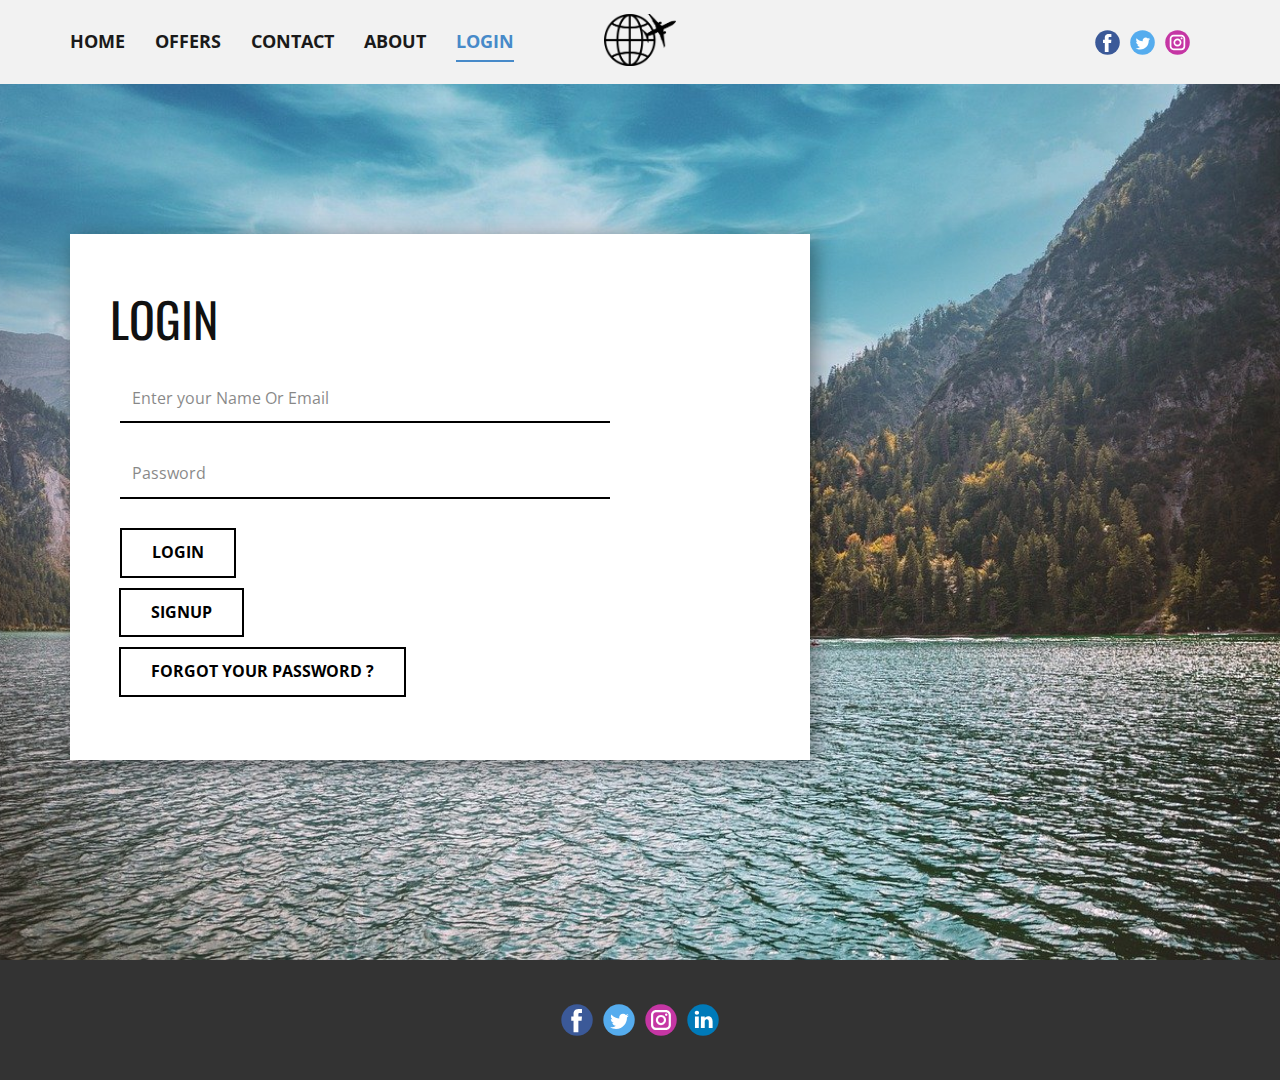
<file: Login.html>
<!DOCTYPE html>
<html style="font-size: 16px;">
  <head>
    <meta name="viewport" content="width=device-width, initial-scale=1.0">
    <meta charset="utf-8">
    <meta name="keywords" content="Login">
    <meta name="description" content="">
    <meta name="page_type" content="np-template-header-footer-from-plugin">
    <title>Login</title>
    <link rel="stylesheet" href="style.css" media="screen">
<link rel="stylesheet" href="Login.css" media="screen">
    <script class="u-script" type="text/javascript" src="jquery.js" defer=""></script>
    <script class="u-script" type="text/javascript" src="style.js" defer=""></script>
    <link id="u-theme-google-font" rel="stylesheet" href="https://fonts.googleapis.com/css?family=Roboto:100,100i,300,300i,400,400i,500,500i,700,700i,900,900i|Open+Sans:300,300i,400,400i,600,600i,700,700i,800,800i">
    <link id="u-page-google-font" rel="stylesheet" href="https://fonts.googleapis.com/css?family=Oswald:200,300,400,500,600,700">
    
    
    <script type="application/ld+json">{
		"@context": "http://schema.org",
		"@type": "Organization",
		"name": "",
		"logo": "images/1f239bd9ef80ddbbbf7c054a6c4977eb4206b3dc60e2a2fd8b881ddd34a27d37332356b4c224d8eddefcf943f54c68ac74ff7eb1914c6aa2bdadc2_1280.png",
		"sameAs": []
}</script>
    <meta name="theme-color" content="#478ac9">
    <meta property="og:title" content="Login">
    <meta property="og:type" content="website">
  </head>
  <body class="u-body"><header class="u-clearfix u-grey-5 u-header u-sticky u-sticky-5c84 u-header" id="sec-451e"><div class="u-clearfix u-sheet u-sheet-1">
        <a href="" class="u-image u-logo u-image-1" data-image-width="1280" data-image-height="918">
          <img src="images/1f239bd9ef80ddbbbf7c054a6c4977eb4206b3dc60e2a2fd8b881ddd34a27d37332356b4c224d8eddefcf943f54c68ac74ff7eb1914c6aa2bdadc2_1280.png" class="u-logo-image u-logo-image-1">
        </a>
        <nav class="u-align-left u-menu u-menu-dropdown u-offcanvas u-menu-1">
          <div class="menu-collapse" style="font-size: 1.125rem; font-weight: 700; letter-spacing: 0px; text-transform: uppercase;">
            <a class="u-button-style u-custom-active-border-color u-custom-border u-custom-border-color u-custom-borders u-custom-hover-border-color u-custom-text-active-color u-custom-text-color u-custom-text-hover-color u-custom-top-bottom-menu-spacing u-nav-link" href="#" style="padding: 2px 0px; font-size: calc(1em + 4px);">
              <svg class="u-svg-link" preserveAspectRatio="xMidYMin slice" viewBox="0 0 302 302" style=""><use xmlns:xlink="http://www.w3.org/1999/xlink" xlink:href="#svg-8a8f"></use></svg>
              <svg xmlns="http://www.w3.org/2000/svg" xmlns:xlink="http://www.w3.org/1999/xlink" version="1.1" id="svg-8a8f" x="0px" y="0px" viewBox="0 0 302 302" style="enable-background:new 0 0 302 302;" xml:space="preserve" class="u-svg-content"><g><rect y="36" width="302" height="30"></rect><rect y="236" width="302" height="30"></rect><rect y="136" width="302" height="30"></rect>
</g><g></g><g></g><g></g><g></g><g></g><g></g><g></g><g></g><g></g><g></g><g></g><g></g><g></g><g></g><g></g></svg>
            </a>
          </div>
          <div class="u-custom-menu u-nav-container">
            <ul class="u-nav u-spacing-30 u-unstyled u-nav-1"><li class="u-nav-item"><a class="u-border-2 u-border-active-palette-1-base u-border-hover-palette-1-base u-border-no-left u-border-no-right u-border-no-top u-button-style u-nav-link u-text-active-palette-1-base u-text-grey-90 u-text-hover-grey-90" href="index.html" style="padding: 10px 0px;">Home</a>
</li><li class="u-nav-item"><a class="u-border-2 u-border-active-palette-1-base u-border-hover-palette-1-base u-border-no-left u-border-no-right u-border-no-top u-button-style u-nav-link u-text-active-palette-1-base u-text-grey-90 u-text-hover-grey-90" href="Offers.html" style="padding: 10px 0px;">Offers</a>
</li><li class="u-nav-item"><a class="u-border-2 u-border-active-palette-1-base u-border-hover-palette-1-base u-border-no-left u-border-no-right u-border-no-top u-button-style u-nav-link u-text-active-palette-1-base u-text-grey-90 u-text-hover-grey-90" href="Contact.html" style="padding: 10px 0px;">Contact</a>
</li><li class="u-nav-item"><a class="u-border-2 u-border-active-palette-1-base u-border-hover-palette-1-base u-border-no-left u-border-no-right u-border-no-top u-button-style u-nav-link u-text-active-palette-1-base u-text-grey-90 u-text-hover-grey-90" href="About.html" style="padding: 10px 0px;">About</a>
</li><li class="u-nav-item"><a class="u-border-2 u-border-active-palette-1-base u-border-hover-palette-1-base u-border-no-left u-border-no-right u-border-no-top u-button-style u-nav-link u-text-active-palette-1-base u-text-grey-90 u-text-hover-grey-90" href="Login.html" style="padding: 10px 0px;">Login</a>
</li></ul>
          </div>
          <div class="u-custom-menu u-nav-container-collapse">
            <div class="u-align-center u-black u-container-style u-inner-container-layout u-opacity u-opacity-95 u-sidenav">
              <div class="u-inner-container-layout u-sidenav-overflow">
                <div class="u-menu-close"></div>
                <ul class="u-align-center u-nav u-popupmenu-items u-unstyled u-nav-2"><li class="u-nav-item"><a class="u-button-style u-nav-link" href="index.html" style="padding: 10px 0px;">Home</a>
</li><li class="u-nav-item"><a class="u-button-style u-nav-link" href="Offers.html" style="padding: 10px 0px;">Offers</a>
</li><li class="u-nav-item"><a class="u-button-style u-nav-link" href="Contact.html" style="padding: 10px 0px;">Contact</a>
</li><li class="u-nav-item"><a class="u-button-style u-nav-link" href="About.html" style="padding: 10px 0px;">About</a>
</li><li class="u-nav-item"><a class="u-button-style u-nav-link" href="Login.html" style="padding: 10px 0px;">Login</a>
</li></ul>
              </div>
            </div>
            <div class="u-black u-menu-overlay u-opacity u-opacity-70"></div>
          </div>
        </nav>
        <div class="u-social-icons u-spacing-10 u-social-icons-1">
          <a class="u-social-url" title="facebook" target="_blank" href=""><span class="u-icon u-social-facebook u-social-icon u-icon-1"><svg class="u-svg-link" preserveAspectRatio="xMidYMin slice" viewBox="0 0 112 112" style=""><use xmlns:xlink="http://www.w3.org/1999/xlink" xlink:href="#svg-4b08"></use></svg><svg class="u-svg-content" viewBox="0 0 112 112" x="0" y="0" id="svg-4b08"><circle fill="currentColor" cx="56.1" cy="56.1" r="55"></circle><path fill="#FFFFFF" d="M73.5,31.6h-9.1c-1.4,0-3.6,0.8-3.6,3.9v8.5h12.6L72,58.3H60.8v40.8H43.9V58.3h-8V43.9h8v-9.2
            c0-6.7,3.1-17,17-17h12.5v13.9H73.5z"></path></svg></span>
          </a>
          <a class="u-social-url" title="twitter" target="_blank" href=""><span class="u-icon u-social-icon u-social-twitter u-icon-2"><svg class="u-svg-link" preserveAspectRatio="xMidYMin slice" viewBox="0 0 112 112" style=""><use xmlns:xlink="http://www.w3.org/1999/xlink" xlink:href="#svg-9f12"></use></svg><svg class="u-svg-content" viewBox="0 0 112 112" x="0" y="0" id="svg-9f12"><circle fill="currentColor" class="st0" cx="56.1" cy="56.1" r="55"></circle><path fill="#FFFFFF" d="M83.8,47.3c0,0.6,0,1.2,0,1.7c0,17.7-13.5,38.2-38.2,38.2C38,87.2,31,85,25,81.2c1,0.1,2.1,0.2,3.2,0.2
            c6.3,0,12.1-2.1,16.7-5.7c-5.9-0.1-10.8-4-12.5-9.3c0.8,0.2,1.7,0.2,2.5,0.2c1.2,0,2.4-0.2,3.5-0.5c-6.1-1.2-10.8-6.7-10.8-13.1
            c0-0.1,0-0.1,0-0.2c1.8,1,3.9,1.6,6.1,1.7c-3.6-2.4-6-6.5-6-11.2c0-2.5,0.7-4.8,1.8-6.7c6.6,8.1,16.5,13.5,27.6,14
            c-0.2-1-0.3-2-0.3-3.1c0-7.4,6-13.4,13.4-13.4c3.9,0,7.3,1.6,9.8,4.2c3.1-0.6,5.9-1.7,8.5-3.3c-1,3.1-3.1,5.8-5.9,7.4
            c2.7-0.3,5.3-1,7.7-2.1C88.7,43,86.4,45.4,83.8,47.3z"></path></svg></span>
          </a>
          <a class="u-social-url" title="instagram" target="_blank" href=""><span class="u-icon u-social-icon u-social-instagram u-icon-3"><svg class="u-svg-link" preserveAspectRatio="xMidYMin slice" viewBox="0 0 112 112" style=""><use xmlns:xlink="http://www.w3.org/1999/xlink" xlink:href="#svg-4580"></use></svg><svg class="u-svg-content" viewBox="0 0 112 112" x="0" y="0" id="svg-4580"><circle fill="currentColor" cx="56.1" cy="56.1" r="55"></circle><path fill="#FFFFFF" d="M55.9,38.2c-9.9,0-17.9,8-17.9,17.9C38,66,46,74,55.9,74c9.9,0,17.9-8,17.9-17.9C73.8,46.2,65.8,38.2,55.9,38.2
            z M55.9,66.4c-5.7,0-10.3-4.6-10.3-10.3c-0.1-5.7,4.6-10.3,10.3-10.3c5.7,0,10.3,4.6,10.3,10.3C66.2,61.8,61.6,66.4,55.9,66.4z"></path><path fill="#FFFFFF" d="M74.3,33.5c-2.3,0-4.2,1.9-4.2,4.2s1.9,4.2,4.2,4.2s4.2-1.9,4.2-4.2S76.6,33.5,74.3,33.5z"></path><path fill="#FFFFFF" d="M73.1,21.3H38.6c-9.7,0-17.5,7.9-17.5,17.5v34.5c0,9.7,7.9,17.6,17.5,17.6h34.5c9.7,0,17.5-7.9,17.5-17.5V38.8
            C90.6,29.1,82.7,21.3,73.1,21.3z M83,73.3c0,5.5-4.5,9.9-9.9,9.9H38.6c-5.5,0-9.9-4.5-9.9-9.9V38.8c0-5.5,4.5-9.9,9.9-9.9h34.5
            c5.5,0,9.9,4.5,9.9,9.9V73.3z"></path></svg></span>
          </a>
        </div>
      </div></header>
    <section class="u-clearfix u-image u-section-1" id="sec-d540" data-image-width="1280" data-image-height="854">
      <div class="u-clearfix u-sheet u-sheet-1">
        <div class="u-align-left u-container-style u-expanded-width-xs u-group u-white u-group-1">
          <div class="u-container-layout u-valign-top-md u-valign-top-sm u-valign-top-xs u-container-layout-1">
            <h2 class="u-custom-font u-font-oswald u-text u-text-1">Login</h2>
            <div class="u-align-left u-form u-form-1">
              <form action="#" method="POST" class="u-clearfix u-form-spacing-28 u-form-vertical u-inner-form" style="padding: 10px" source="custom" name="form">
                <div class="u-form-group u-form-name u-form-group-1">
                  <label for="name-5a14" class="u-form-control-hidden u-label" wfd-invisible="true">Name</label>
                  <input type="text" placeholder="Enter your Name Or Email" id="name-5a14" name="name" class="u-border-2 u-border-black u-border-no-left u-border-no-right u-border-no-top u-input u-input-rectangle u-white" required="">
                </div>
                <div class="u-form-group u-form-group-2">
                  <label for="text-3918" class="u-form-control-hidden u-label"></label>
                  <input type="password" placeholder="Password" id="text-3918" name="text" class="u-border-2 u-border-black u-border-no-left u-border-no-right u-border-no-top u-input u-input-rectangle u-white">
                </div>
                <div class="u-align-left u-form-group u-form-submit u-form-group-3">
                  <a href="#" class="u-border-2 u-border-black u-btn u-btn-submit u-button-style u-hover-black u-none u-text-black u-text-hover-white u-btn-1">Login</a>
                  <input type="submit" value="submit" class="u-form-control-hidden" wfd-invisible="true">
                </div>
                <div class="u-form-send-message u-form-send-success" wfd-invisible="true"> Thank you! Your message has been sent. </div>
                <div class="u-form-send-error u-form-send-message" wfd-invisible="true"> Unable to send your message. Please fix errors then try again. </div>
                <input type="hidden" value="" name="recaptchaResponse" wfd-invisible="true">
              </form>
            </div>
            <a href="Signup.html" data-page-id="2465408570" class="u-border-2 u-border-black u-btn u-button-style u-hover-black u-none u-text-black u-text-hover-white u-btn-2">Signup</a>
            <a href="Login.html" data-page-id="42140048" class="u-border-2 u-border-black u-btn u-button-style u-hover-black u-none u-text-black u-text-hover-white u-btn-3">Forgot your password ?</a>
          </div>
        </div>
      </div>
    </section>
    
    
    <footer class="u-clearfix u-footer u-grey-80" id="sec-c2b2"><div class="u-clearfix u-sheet u-sheet-1">
        <div class="u-align-left u-social-icons u-spacing-10 u-social-icons-1">
          <a class="u-social-url" title="facebook" target="_blank" href=""><span class="u-icon u-social-facebook u-social-icon u-icon-1"><svg class="u-svg-link" preserveAspectRatio="xMidYMin slice" viewBox="0 0 112 112" style=""><use xmlns:xlink="http://www.w3.org/1999/xlink" xlink:href="#svg-2f5e"></use></svg><svg class="u-svg-content" viewBox="0 0 112 112" x="0" y="0" id="svg-2f5e"><circle fill="currentColor" cx="56.1" cy="56.1" r="55"></circle><path fill="#FFFFFF" d="M73.5,31.6h-9.1c-1.4,0-3.6,0.8-3.6,3.9v8.5h12.6L72,58.3H60.8v40.8H43.9V58.3h-8V43.9h8v-9.2
            c0-6.7,3.1-17,17-17h12.5v13.9H73.5z"></path></svg></span>
          </a>
          <a class="u-social-url" title="twitter" target="_blank" href=""><span class="u-icon u-social-icon u-social-twitter u-icon-2"><svg class="u-svg-link" preserveAspectRatio="xMidYMin slice" viewBox="0 0 112 112" style=""><use xmlns:xlink="http://www.w3.org/1999/xlink" xlink:href="#svg-2970"></use></svg><svg class="u-svg-content" viewBox="0 0 112 112" x="0" y="0" id="svg-2970"><circle fill="currentColor" class="st0" cx="56.1" cy="56.1" r="55"></circle><path fill="#FFFFFF" d="M83.8,47.3c0,0.6,0,1.2,0,1.7c0,17.7-13.5,38.2-38.2,38.2C38,87.2,31,85,25,81.2c1,0.1,2.1,0.2,3.2,0.2
            c6.3,0,12.1-2.1,16.7-5.7c-5.9-0.1-10.8-4-12.5-9.3c0.8,0.2,1.7,0.2,2.5,0.2c1.2,0,2.4-0.2,3.5-0.5c-6.1-1.2-10.8-6.7-10.8-13.1
            c0-0.1,0-0.1,0-0.2c1.8,1,3.9,1.6,6.1,1.7c-3.6-2.4-6-6.5-6-11.2c0-2.5,0.7-4.8,1.8-6.7c6.6,8.1,16.5,13.5,27.6,14
            c-0.2-1-0.3-2-0.3-3.1c0-7.4,6-13.4,13.4-13.4c3.9,0,7.3,1.6,9.8,4.2c3.1-0.6,5.9-1.7,8.5-3.3c-1,3.1-3.1,5.8-5.9,7.4
            c2.7-0.3,5.3-1,7.7-2.1C88.7,43,86.4,45.4,83.8,47.3z"></path></svg></span>
          </a>
          <a class="u-social-url" title="instagram" target="_blank" href=""><span class="u-icon u-social-icon u-social-instagram u-icon-3"><svg class="u-svg-link" preserveAspectRatio="xMidYMin slice" viewBox="0 0 112 112" style=""><use xmlns:xlink="http://www.w3.org/1999/xlink" xlink:href="#svg-c903"></use></svg><svg class="u-svg-content" viewBox="0 0 112 112" x="0" y="0" id="svg-c903"><circle fill="currentColor" cx="56.1" cy="56.1" r="55"></circle><path fill="#FFFFFF" d="M55.9,38.2c-9.9,0-17.9,8-17.9,17.9C38,66,46,74,55.9,74c9.9,0,17.9-8,17.9-17.9C73.8,46.2,65.8,38.2,55.9,38.2
            z M55.9,66.4c-5.7,0-10.3-4.6-10.3-10.3c-0.1-5.7,4.6-10.3,10.3-10.3c5.7,0,10.3,4.6,10.3,10.3C66.2,61.8,61.6,66.4,55.9,66.4z"></path><path fill="#FFFFFF" d="M74.3,33.5c-2.3,0-4.2,1.9-4.2,4.2s1.9,4.2,4.2,4.2s4.2-1.9,4.2-4.2S76.6,33.5,74.3,33.5z"></path><path fill="#FFFFFF" d="M73.1,21.3H38.6c-9.7,0-17.5,7.9-17.5,17.5v34.5c0,9.7,7.9,17.6,17.5,17.6h34.5c9.7,0,17.5-7.9,17.5-17.5V38.8
            C90.6,29.1,82.7,21.3,73.1,21.3z M83,73.3c0,5.5-4.5,9.9-9.9,9.9H38.6c-5.5,0-9.9-4.5-9.9-9.9V38.8c0-5.5,4.5-9.9,9.9-9.9h34.5
            c5.5,0,9.9,4.5,9.9,9.9V73.3z"></path></svg></span>
          </a>
          <a class="u-social-url" title="linkedin" target="_blank" href=""><span class="u-icon u-social-icon u-social-linkedin u-icon-4"><svg class="u-svg-link" preserveAspectRatio="xMidYMin slice" viewBox="0 0 112 112" style=""><use xmlns:xlink="http://www.w3.org/1999/xlink" xlink:href="#svg-f0d0"></use></svg><svg class="u-svg-content" viewBox="0 0 112 112" x="0" y="0" id="svg-f0d0"><circle fill="currentColor" cx="56.1" cy="56.1" r="55"></circle><path fill="#FFFFFF" d="M41.3,83.7H27.9V43.4h13.4V83.7z M34.6,37.9L34.6,37.9c-4.6,0-7.5-3.1-7.5-7c0-4,3-7,7.6-7s7.4,3,7.5,7
            C42.2,34.8,39.2,37.9,34.6,37.9z M89.6,83.7H76.2V62.2c0-5.4-1.9-9.1-6.8-9.1c-3.7,0-5.9,2.5-6.9,4.9c-0.4,0.9-0.4,2.1-0.4,3.3v22.5
            H48.7c0,0,0.2-36.5,0-40.3h13.4v5.7c1.8-2.7,5-6.7,12.1-6.7c8.8,0,15.4,5.8,15.4,18.1V83.7z"></path></svg></span>
          </a>
        </div>
      </div></footer>
   
  </body>
</html>
</file>
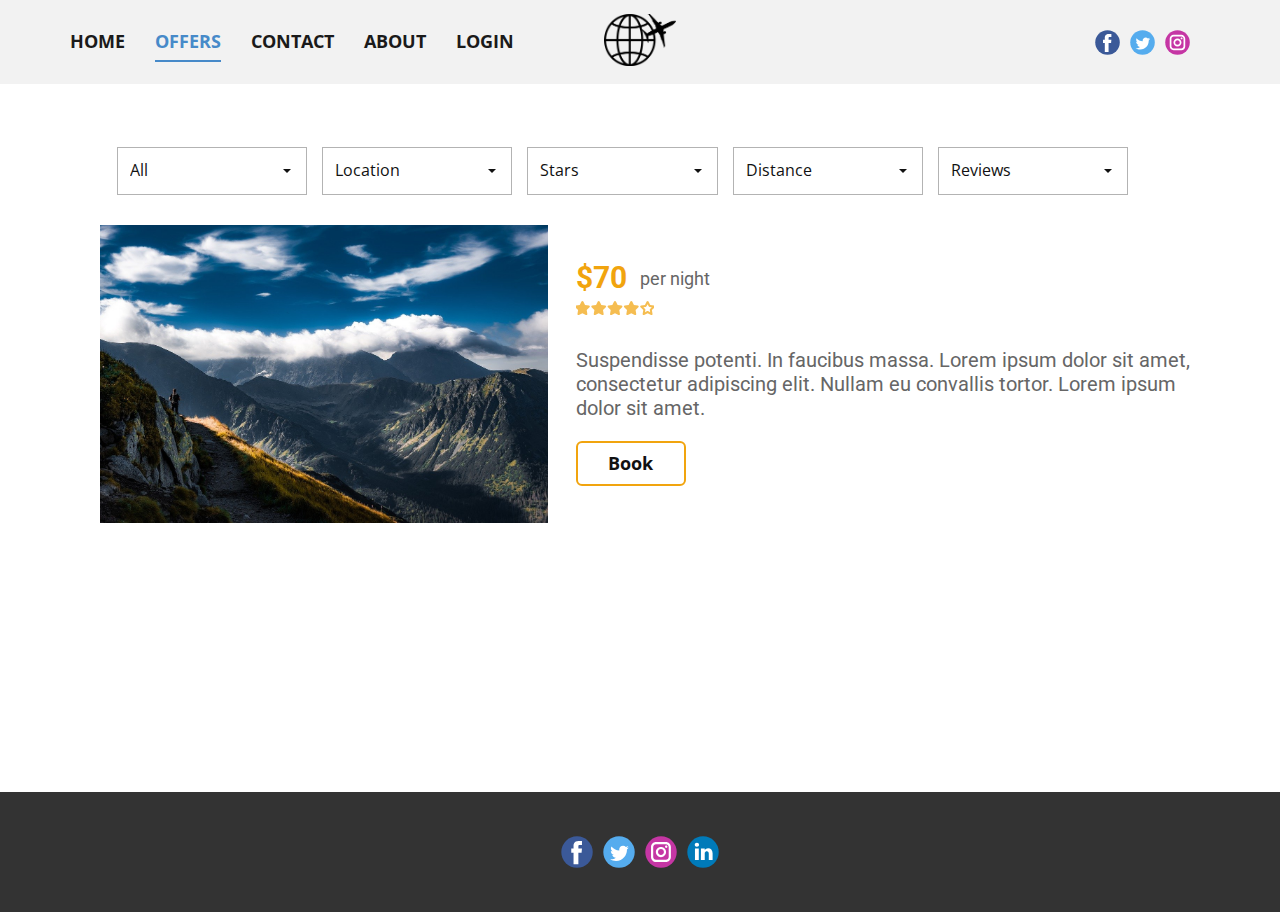
<file: Offers.html>
<!DOCTYPE html>
<html style="font-size: 16px;">
  <head>
    <meta name="viewport" content="width=device-width, initial-scale=1.0">
    <meta charset="utf-8">
    <meta name="keywords" content="">
    <meta name="description" content="">
    <meta name="page_type" content="np-template-header-footer-from-plugin">
    <title>Offers</title>
    <link rel="stylesheet" href="style.css" media="screen">
<link rel="stylesheet" href="Offers.css" media="screen">
    <script class="u-script" type="text/javascript" src="jquery.js" defer=""></script>
    <script class="u-script" type="text/javascript" src="style.js" defer=""></script>
    <link id="u-theme-google-font" rel="stylesheet" href="https://fonts.googleapis.com/css?family=Roboto:100,100i,300,300i,400,400i,500,500i,700,700i,900,900i|Open+Sans:300,300i,400,400i,600,600i,700,700i,800,800i">
    
    
    <script type="application/ld+json">{
		"@context": "http://schema.org",
		"@type": "Organization",
		"name": "",
		"logo": "images/1f239bd9ef80ddbbbf7c054a6c4977eb4206b3dc60e2a2fd8b881ddd34a27d37332356b4c224d8eddefcf943f54c68ac74ff7eb1914c6aa2bdadc2_1280.png",
		"sameAs": []
}</script>
    <meta name="theme-color" content="#478ac9">
    <meta property="og:title" content="Offers">
    <meta property="og:type" content="website">
  </head>
  <body class="u-body"><header class="u-clearfix u-grey-5 u-header u-sticky u-sticky-5c84 u-header" id="sec-451e"><div class="u-clearfix u-sheet u-sheet-1">
        <a href="" class="u-image u-logo u-image-1" data-image-width="1280" data-image-height="918">
          <img src="images/1f239bd9ef80ddbbbf7c054a6c4977eb4206b3dc60e2a2fd8b881ddd34a27d37332356b4c224d8eddefcf943f54c68ac74ff7eb1914c6aa2bdadc2_1280.png" class="u-logo-image u-logo-image-1">
        </a>
        <nav class="u-align-left u-menu u-menu-dropdown u-offcanvas u-menu-1">
          <div class="menu-collapse" style="font-size: 1.125rem; font-weight: 700; letter-spacing: 0px; text-transform: uppercase;">
            <a class="u-button-style u-custom-active-border-color u-custom-border u-custom-border-color u-custom-borders u-custom-hover-border-color u-custom-text-active-color u-custom-text-color u-custom-text-hover-color u-custom-top-bottom-menu-spacing u-nav-link" href="#" style="padding: 2px 0px; font-size: calc(1em + 4px);">
              <svg class="u-svg-link" preserveAspectRatio="xMidYMin slice" viewBox="0 0 302 302" style=""><use xmlns:xlink="http://www.w3.org/1999/xlink" xlink:href="#svg-8a8f"></use></svg>
              <svg xmlns="http://www.w3.org/2000/svg" xmlns:xlink="http://www.w3.org/1999/xlink" version="1.1" id="svg-8a8f" x="0px" y="0px" viewBox="0 0 302 302" style="enable-background:new 0 0 302 302;" xml:space="preserve" class="u-svg-content"><g><rect y="36" width="302" height="30"></rect><rect y="236" width="302" height="30"></rect><rect y="136" width="302" height="30"></rect>
</g><g></g><g></g><g></g><g></g><g></g><g></g><g></g><g></g><g></g><g></g><g></g><g></g><g></g><g></g><g></g></svg>
            </a>
          </div>
          <div class="u-custom-menu u-nav-container">
            <ul class="u-nav u-spacing-30 u-unstyled u-nav-1"><li class="u-nav-item"><a class="u-border-2 u-border-active-palette-1-base u-border-hover-palette-1-base u-border-no-left u-border-no-right u-border-no-top u-button-style u-nav-link u-text-active-palette-1-base u-text-grey-90 u-text-hover-grey-90" href="index.html" style="padding: 10px 0px;">Home</a>
</li><li class="u-nav-item"><a class="u-border-2 u-border-active-palette-1-base u-border-hover-palette-1-base u-border-no-left u-border-no-right u-border-no-top u-button-style u-nav-link u-text-active-palette-1-base u-text-grey-90 u-text-hover-grey-90" href="Offers.html" style="padding: 10px 0px;">Offers</a>
</li><li class="u-nav-item"><a class="u-border-2 u-border-active-palette-1-base u-border-hover-palette-1-base u-border-no-left u-border-no-right u-border-no-top u-button-style u-nav-link u-text-active-palette-1-base u-text-grey-90 u-text-hover-grey-90" href="Contact.html" style="padding: 10px 0px;">Contact</a>
</li><li class="u-nav-item"><a class="u-border-2 u-border-active-palette-1-base u-border-hover-palette-1-base u-border-no-left u-border-no-right u-border-no-top u-button-style u-nav-link u-text-active-palette-1-base u-text-grey-90 u-text-hover-grey-90" href="About.html" style="padding: 10px 0px;">About</a>
</li><li class="u-nav-item"><a class="u-border-2 u-border-active-palette-1-base u-border-hover-palette-1-base u-border-no-left u-border-no-right u-border-no-top u-button-style u-nav-link u-text-active-palette-1-base u-text-grey-90 u-text-hover-grey-90" href="Login.html" style="padding: 10px 0px;">Login</a>
</li></ul>
          </div>
          <div class="u-custom-menu u-nav-container-collapse">
            <div class="u-align-center u-black u-container-style u-inner-container-layout u-opacity u-opacity-95 u-sidenav">
              <div class="u-inner-container-layout u-sidenav-overflow">
                <div class="u-menu-close"></div>
                <ul class="u-align-center u-nav u-popupmenu-items u-unstyled u-nav-2"><li class="u-nav-item"><a class="u-button-style u-nav-link" href="index.html" style="padding: 10px 0px;">Home</a>
</li><li class="u-nav-item"><a class="u-button-style u-nav-link" href="Offers.html" style="padding: 10px 0px;">Offers</a>
</li><li class="u-nav-item"><a class="u-button-style u-nav-link" href="Contact.html" style="padding: 10px 0px;">Contact</a>
</li><li class="u-nav-item"><a class="u-button-style u-nav-link" href="About.html" style="padding: 10px 0px;">About</a>
</li><li class="u-nav-item"><a class="u-button-style u-nav-link" href="Login.html" style="padding: 10px 0px;">Login</a>
</li></ul>
              </div>
            </div>
            <div class="u-black u-menu-overlay u-opacity u-opacity-70"></div>
          </div>
        </nav>
        <div class="u-social-icons u-spacing-10 u-social-icons-1">
          <a class="u-social-url" title="facebook" target="_blank" href=""><span class="u-icon u-social-facebook u-social-icon u-icon-1"><svg class="u-svg-link" preserveAspectRatio="xMidYMin slice" viewBox="0 0 112 112" style=""><use xmlns:xlink="http://www.w3.org/1999/xlink" xlink:href="#svg-4b08"></use></svg><svg class="u-svg-content" viewBox="0 0 112 112" x="0" y="0" id="svg-4b08"><circle fill="currentColor" cx="56.1" cy="56.1" r="55"></circle><path fill="#FFFFFF" d="M73.5,31.6h-9.1c-1.4,0-3.6,0.8-3.6,3.9v8.5h12.6L72,58.3H60.8v40.8H43.9V58.3h-8V43.9h8v-9.2
            c0-6.7,3.1-17,17-17h12.5v13.9H73.5z"></path></svg></span>
          </a>
          <a class="u-social-url" title="twitter" target="_blank" href=""><span class="u-icon u-social-icon u-social-twitter u-icon-2"><svg class="u-svg-link" preserveAspectRatio="xMidYMin slice" viewBox="0 0 112 112" style=""><use xmlns:xlink="http://www.w3.org/1999/xlink" xlink:href="#svg-9f12"></use></svg><svg class="u-svg-content" viewBox="0 0 112 112" x="0" y="0" id="svg-9f12"><circle fill="currentColor" class="st0" cx="56.1" cy="56.1" r="55"></circle><path fill="#FFFFFF" d="M83.8,47.3c0,0.6,0,1.2,0,1.7c0,17.7-13.5,38.2-38.2,38.2C38,87.2,31,85,25,81.2c1,0.1,2.1,0.2,3.2,0.2
            c6.3,0,12.1-2.1,16.7-5.7c-5.9-0.1-10.8-4-12.5-9.3c0.8,0.2,1.7,0.2,2.5,0.2c1.2,0,2.4-0.2,3.5-0.5c-6.1-1.2-10.8-6.7-10.8-13.1
            c0-0.1,0-0.1,0-0.2c1.8,1,3.9,1.6,6.1,1.7c-3.6-2.4-6-6.5-6-11.2c0-2.5,0.7-4.8,1.8-6.7c6.6,8.1,16.5,13.5,27.6,14
            c-0.2-1-0.3-2-0.3-3.1c0-7.4,6-13.4,13.4-13.4c3.9,0,7.3,1.6,9.8,4.2c3.1-0.6,5.9-1.7,8.5-3.3c-1,3.1-3.1,5.8-5.9,7.4
            c2.7-0.3,5.3-1,7.7-2.1C88.7,43,86.4,45.4,83.8,47.3z"></path></svg></span>
          </a>
          <a class="u-social-url" title="instagram" target="_blank" href=""><span class="u-icon u-social-icon u-social-instagram u-icon-3"><svg class="u-svg-link" preserveAspectRatio="xMidYMin slice" viewBox="0 0 112 112" style=""><use xmlns:xlink="http://www.w3.org/1999/xlink" xlink:href="#svg-4580"></use></svg><svg class="u-svg-content" viewBox="0 0 112 112" x="0" y="0" id="svg-4580"><circle fill="currentColor" cx="56.1" cy="56.1" r="55"></circle><path fill="#FFFFFF" d="M55.9,38.2c-9.9,0-17.9,8-17.9,17.9C38,66,46,74,55.9,74c9.9,0,17.9-8,17.9-17.9C73.8,46.2,65.8,38.2,55.9,38.2
            z M55.9,66.4c-5.7,0-10.3-4.6-10.3-10.3c-0.1-5.7,4.6-10.3,10.3-10.3c5.7,0,10.3,4.6,10.3,10.3C66.2,61.8,61.6,66.4,55.9,66.4z"></path><path fill="#FFFFFF" d="M74.3,33.5c-2.3,0-4.2,1.9-4.2,4.2s1.9,4.2,4.2,4.2s4.2-1.9,4.2-4.2S76.6,33.5,74.3,33.5z"></path><path fill="#FFFFFF" d="M73.1,21.3H38.6c-9.7,0-17.5,7.9-17.5,17.5v34.5c0,9.7,7.9,17.6,17.5,17.6h34.5c9.7,0,17.5-7.9,17.5-17.5V38.8
            C90.6,29.1,82.7,21.3,73.1,21.3z M83,73.3c0,5.5-4.5,9.9-9.9,9.9H38.6c-5.5,0-9.9-4.5-9.9-9.9V38.8c0-5.5,4.5-9.9,9.9-9.9h34.5
            c5.5,0,9.9,4.5,9.9,9.9V73.3z"></path></svg></span>
          </a>
        </div>
      </div></header>
    <section class="u-align-center u-clearfix u-section-1" id="sec-7a32">
      <div class="u-clearfix u-sheet u-sheet-1">
        <div class="u-form u-form-1">
          <form action="#" method="POST" class="u-clearfix u-form-spacing-15 u-form-vertical u-inner-form" style="padding: 15px;" source="custom" name="form">
            <div class="u-form-group u-form-partition-factor-5 u-form-select u-form-group-1">
              <label for="select-34a2" class="u-form-control-hidden u-label"></label>
              <div class="u-form-select-wrapper">
                <select id="select-34a2" name="select-2" class="u-border-1 u-border-grey-30 u-input u-input-rectangle">
                  <option value="All">All</option>
                  <option value="Price">Price</option>
                </select>
                <svg xmlns="http://www.w3.org/2000/svg" width="14" height="12" version="1" class="u-caret"><path fill="currentColor" d="M4 8L0 4h8z"></path></svg>
              </div>
            </div>
            <div class="u-form-group u-form-partition-factor-5 u-form-select u-form-group-2">
              <label for="select-9034" class="u-form-control-hidden u-label"></label>
              <div class="u-form-select-wrapper">
                <select id="select-9034" name="select" class="u-border-1 u-border-grey-30 u-input u-input-rectangle">
                  <option value="Location">Location</option>
                  <option value="num1">num1</option>
                  <option value="num2">num2</option>
                </select>
                <svg xmlns="http://www.w3.org/2000/svg" width="14" height="12" version="1" class="u-caret"><path fill="currentColor" d="M4 8L0 4h8z"></path></svg>
              </div>
            </div>
            <div class="u-form-group u-form-partition-factor-5 u-form-select u-form-group-3">
              <label for="select-7949" class="u-form-control-hidden u-label"></label>
              <div class="u-form-select-wrapper">
                <select id="select-7949" name="select-1" class="u-border-1 u-border-grey-30 u-input u-input-rectangle">
                  <option value="Stars">Stars</option>
                  <option value="one">one</option>
                  <option value="two">two</option>
                  <option value="three">three</option>
                  <option value="four">four</option>
                  <option value="five">five</option>
                </select>
                <svg xmlns="http://www.w3.org/2000/svg" width="14" height="12" version="1" class="u-caret"><path fill="currentColor" d="M4 8L0 4h8z"></path></svg>
              </div>
            </div>
            <div class="u-form-group u-form-partition-factor-5 u-form-select u-form-group-4">
              <label for="select-17cd" class="u-form-control-hidden u-label"></label>
              <div class="u-form-select-wrapper">
                <select id="select-17cd" name="select-3" class="u-border-1 u-border-grey-30 u-input u-input-rectangle">
                  <option value="Distance">Distance</option>
                  <option value="num1">num1</option>
                  <option value="num2">num2</option>
                </select>
                <svg xmlns="http://www.w3.org/2000/svg" width="14" height="12" version="1" class="u-caret"><path fill="currentColor" d="M4 8L0 4h8z"></path></svg>
              </div>
            </div>
            <div class="u-form-group u-form-partition-factor-5 u-form-select u-form-group-5">
              <label for="select-f7d1" class="u-form-control-hidden u-label"></label>
              <div class="u-form-select-wrapper">
                <select id="select-f7d1" name="select-4" class="u-border-1 u-border-grey-30 u-input u-input-rectangle">
                  <option value="Reviews">Reviews</option>
                  <option value="....">....</option>
                  <option value="....">....</option>
                </select>
                <svg xmlns="http://www.w3.org/2000/svg" width="14" height="12" version="1" class="u-caret"><path fill="currentColor" d="M4 8L0 4h8z"></path></svg>
              </div>
            </div>
           
            <div class="u-form-send-message u-form-send-success">Thank you! Your message has been sent.</div>
            <div class="u-form-send-error u-form-send-message">Unable to send your message. Please fix errors then try again.</div>
            <input type="hidden" value="" name="recaptchaResponse">
          </form>
        </div>
        <div class="u-clearfix u-layout-wrap u-layout-wrap-1">
          <div class="u-layout">
            <div class="u-layout-row">
              <div class="u-size-24">
                <div class="u-layout-col">
                  <div class="u-container-style u-layout-cell u-size-60 u-layout-cell-1">
                    <div class="u-container-layout u-valign-top u-container-layout-1">
                      <img class="u-image u-image-default u-preserve-proportions u-image-1" src="images/8c20cc12ae107330db22455d9da0b689c586d8548f5c5806bfe52340bc97b17289c51ab7e5915b8226ad41088177d3cd11fa5d4b36ddccfcf0f301_1280.jpg" alt="" data-image-width="150" data-image-height="100">
                    </div>
                  </div>
                </div>
              </div>
              <div class="u-size-36">
                <div class="u-layout-col">
                  <div class="u-container-style u-layout-cell u-size-60 u-layout-cell-2">
                    <div class="u-container-layout u-container-layout-2">
                      <h3 class="u-text u-text-custom-color-3 u-text-1">$70</h3>
                      <h6 class="u-text u-text-default u-text-grey-60 u-text-2">per night</h6><span class="u-icon u-icon-circle u-text-custom-color-4 u-icon-1"><svg class="u-svg-link" preserveAspectRatio="xMidYMin slice" viewBox="0 0 512 512" style=""><use xmlns:xlink="http://www.w3.org/1999/xlink" xlink:href="#svg-de46"></use></svg><svg class="u-svg-content" viewBox="0 0 512 512" x="0px" y="0px" id="svg-de46" style="enable-background:new 0 0 512 512;"><g><g><path d="M94.525,244.688c-0.769-2.366-2.809-4.08-5.267-4.439l-24.892-3.618l-11.133-22.539c-2.197-4.458-9.49-4.458-11.687,0    l-11.133,22.539L5.58,240.249c-2.457,0.358-4.497,2.079-5.26,4.439c-0.769,2.366-0.124,4.954,1.656,6.681l18.003,17.501    l-4.243,24.769c-0.417,2.444,0.587,4.921,2.594,6.381c2.014,1.454,4.673,1.643,6.87,0.489l22.187-11.7l22.253,11.7    c0.952,0.502,1.995,0.75,3.031,0.75c1.349,0,2.698-0.417,3.846-1.238c2.008-1.467,3.011-3.937,2.594-6.381l-4.243-24.769    l18.003-17.501C94.649,249.648,95.294,247.048,94.525,244.688z"></path>
</g>
</g><g><g><path d="M198.814,244.688c-0.769-2.366-2.809-4.08-5.267-4.439l-24.892-3.618l-11.133-22.539c-2.197-4.458-9.49-4.458-11.687,0    l-11.133,22.539l-24.834,3.618c-2.457,0.358-4.497,2.079-5.26,4.439c-0.769,2.366-0.124,4.954,1.656,6.681l18.003,17.501    l-4.243,24.769c-0.417,2.444,0.587,4.928,2.594,6.381c2.008,1.454,4.68,1.643,6.87,0.489l22.187-11.7l22.253,11.7    c0.952,0.502,1.995,0.75,3.031,0.75c1.349,0,2.698-0.417,3.846-1.238c2.008-1.467,3.011-3.937,2.594-6.381l-4.243-24.769    l18.003-17.501C198.938,249.648,199.583,247.048,198.814,244.688z"></path>
</g>
</g><g><g><path d="M303.103,244.688c-0.769-2.366-2.809-4.08-5.267-4.439l-24.893-3.618l-11.133-22.539c-2.197-4.458-9.49-4.458-11.687,0    l-11.133,22.539l-24.834,3.618c-2.457,0.358-4.497,2.079-5.26,4.439c-0.769,2.366-0.124,4.954,1.656,6.681l18.003,17.501    l-4.243,24.769c-0.417,2.444,0.587,4.928,2.594,6.381c2.008,1.454,4.68,1.643,6.87,0.489l22.188-11.7l22.253,11.7    c0.952,0.502,1.995,0.75,3.031,0.75c1.349,0,2.698-0.417,3.846-1.238c2.008-1.467,3.011-3.937,2.594-6.381l-4.243-24.769    l18.003-17.501C303.227,249.648,303.872,247.048,303.103,244.688z"></path>
</g>
</g><g><g><path d="M407.392,244.681c-0.769-2.366-2.809-4.08-5.267-4.439l-24.892-3.618L366.1,214.086c-2.197-4.458-9.49-4.458-11.687,0    l-11.133,22.539l-24.834,3.618c-2.457,0.358-4.497,2.079-5.26,4.439c-0.769,2.366-0.124,4.954,1.656,6.681l18.003,17.501    l-4.243,24.769c-0.417,2.444,0.587,4.921,2.594,6.381c2.014,1.454,4.68,1.643,6.87,0.489l22.188-11.7l22.253,11.7    c0.952,0.502,1.995,0.75,3.031,0.75c1.349,0,2.698-0.417,3.846-1.238c2.008-1.467,3.011-3.937,2.594-6.381l-4.243-24.769    l18.003-17.501C407.516,249.648,408.161,247.041,407.392,244.681z"></path>
</g>
</g><g><g><path d="M511.681,244.688c-0.769-2.366-2.809-4.08-5.267-4.439l-24.892-3.617l-11.133-22.539c-2.197-4.458-9.49-4.458-11.687,0    l-11.133,22.539l-24.834,3.617c-2.457,0.359-4.497,2.079-5.26,4.439c-0.769,2.366-0.124,4.954,1.656,6.681l18.003,17.501    l-4.243,24.769c-0.417,2.444,0.587,4.921,2.594,6.381c2.014,1.453,4.68,1.643,6.87,0.489l22.188-11.7l22.253,11.7    c0.952,0.502,1.995,0.75,3.031,0.75c1.349,0,2.698-0.417,3.846-1.238c2.008-1.467,3.011-3.937,2.594-6.381l-4.243-24.769    l18.003-17.501C511.805,249.648,512.45,247.047,511.681,244.688z M480.459,261.915c-1.538,1.499-2.249,3.657-1.884,5.775    l2.594,15.135l-13.603-7.15c-0.945-0.502-1.988-0.75-3.031-0.75c-1.043,0-2.086,0.248-3.031,0.75l-13.531,7.131l2.594-15.115    c0.365-2.118-0.345-4.282-1.884-5.775l-10.976-10.67l15.128-2.203c2.118-0.306,3.95-1.643,4.902-3.565l6.798-13.773l6.798,13.773    c0.952,1.929,2.783,3.259,4.908,3.565l15.187,2.21L480.459,261.915z"></path>
</g>
</g></svg></span>
                      <h4 class="u-align-left u-text u-text-grey-60 u-text-3"> Suspendisse potenti. In faucibus massa. Lorem ipsum dolor sit amet, consectetur adipiscing elit. Nullam eu convallis tortor. Lorem ipsum dolor sit amet.</h4>
                      <a href="Offers.html" data-page-id="5119365" class="u-border-2 u-border-custom-color-3 u-btn u-btn-round u-button-style u-hover-custom-color-3 u-none u-radius-6 u-text-body-color u-text-hover-white u-btn-2">Book</a>
                    </div>
                  </div>
                </div>
              </div>
            </div>
          </div>
        </div>
      </div>
    </section>
    
    
    <footer class="u-clearfix u-footer u-grey-80" id="sec-c2b2"><div class="u-clearfix u-sheet u-sheet-1">
        <div class="u-align-left u-social-icons u-spacing-10 u-social-icons-1">
          <a class="u-social-url" title="facebook" target="_blank" href=""><span class="u-icon u-social-facebook u-social-icon u-icon-1"><svg class="u-svg-link" preserveAspectRatio="xMidYMin slice" viewBox="0 0 112 112" style=""><use xmlns:xlink="http://www.w3.org/1999/xlink" xlink:href="#svg-2f5e"></use></svg><svg class="u-svg-content" viewBox="0 0 112 112" x="0" y="0" id="svg-2f5e"><circle fill="currentColor" cx="56.1" cy="56.1" r="55"></circle><path fill="#FFFFFF" d="M73.5,31.6h-9.1c-1.4,0-3.6,0.8-3.6,3.9v8.5h12.6L72,58.3H60.8v40.8H43.9V58.3h-8V43.9h8v-9.2
            c0-6.7,3.1-17,17-17h12.5v13.9H73.5z"></path></svg></span>
          </a>
          <a class="u-social-url" title="twitter" target="_blank" href=""><span class="u-icon u-social-icon u-social-twitter u-icon-2"><svg class="u-svg-link" preserveAspectRatio="xMidYMin slice" viewBox="0 0 112 112" style=""><use xmlns:xlink="http://www.w3.org/1999/xlink" xlink:href="#svg-2970"></use></svg><svg class="u-svg-content" viewBox="0 0 112 112" x="0" y="0" id="svg-2970"><circle fill="currentColor" class="st0" cx="56.1" cy="56.1" r="55"></circle><path fill="#FFFFFF" d="M83.8,47.3c0,0.6,0,1.2,0,1.7c0,17.7-13.5,38.2-38.2,38.2C38,87.2,31,85,25,81.2c1,0.1,2.1,0.2,3.2,0.2
            c6.3,0,12.1-2.1,16.7-5.7c-5.9-0.1-10.8-4-12.5-9.3c0.8,0.2,1.7,0.2,2.5,0.2c1.2,0,2.4-0.2,3.5-0.5c-6.1-1.2-10.8-6.7-10.8-13.1
            c0-0.1,0-0.1,0-0.2c1.8,1,3.9,1.6,6.1,1.7c-3.6-2.4-6-6.5-6-11.2c0-2.5,0.7-4.8,1.8-6.7c6.6,8.1,16.5,13.5,27.6,14
            c-0.2-1-0.3-2-0.3-3.1c0-7.4,6-13.4,13.4-13.4c3.9,0,7.3,1.6,9.8,4.2c3.1-0.6,5.9-1.7,8.5-3.3c-1,3.1-3.1,5.8-5.9,7.4
            c2.7-0.3,5.3-1,7.7-2.1C88.7,43,86.4,45.4,83.8,47.3z"></path></svg></span>
          </a>
          <a class="u-social-url" title="instagram" target="_blank" href=""><span class="u-icon u-social-icon u-social-instagram u-icon-3"><svg class="u-svg-link" preserveAspectRatio="xMidYMin slice" viewBox="0 0 112 112" style=""><use xmlns:xlink="http://www.w3.org/1999/xlink" xlink:href="#svg-c903"></use></svg><svg class="u-svg-content" viewBox="0 0 112 112" x="0" y="0" id="svg-c903"><circle fill="currentColor" cx="56.1" cy="56.1" r="55"></circle><path fill="#FFFFFF" d="M55.9,38.2c-9.9,0-17.9,8-17.9,17.9C38,66,46,74,55.9,74c9.9,0,17.9-8,17.9-17.9C73.8,46.2,65.8,38.2,55.9,38.2
            z M55.9,66.4c-5.7,0-10.3-4.6-10.3-10.3c-0.1-5.7,4.6-10.3,10.3-10.3c5.7,0,10.3,4.6,10.3,10.3C66.2,61.8,61.6,66.4,55.9,66.4z"></path><path fill="#FFFFFF" d="M74.3,33.5c-2.3,0-4.2,1.9-4.2,4.2s1.9,4.2,4.2,4.2s4.2-1.9,4.2-4.2S76.6,33.5,74.3,33.5z"></path><path fill="#FFFFFF" d="M73.1,21.3H38.6c-9.7,0-17.5,7.9-17.5,17.5v34.5c0,9.7,7.9,17.6,17.5,17.6h34.5c9.7,0,17.5-7.9,17.5-17.5V38.8
            C90.6,29.1,82.7,21.3,73.1,21.3z M83,73.3c0,5.5-4.5,9.9-9.9,9.9H38.6c-5.5,0-9.9-4.5-9.9-9.9V38.8c0-5.5,4.5-9.9,9.9-9.9h34.5
            c5.5,0,9.9,4.5,9.9,9.9V73.3z"></path></svg></span>
          </a>
          <a class="u-social-url" title="linkedin" target="_blank" href=""><span class="u-icon u-social-icon u-social-linkedin u-icon-4"><svg class="u-svg-link" preserveAspectRatio="xMidYMin slice" viewBox="0 0 112 112" style=""><use xmlns:xlink="http://www.w3.org/1999/xlink" xlink:href="#svg-f0d0"></use></svg><svg class="u-svg-content" viewBox="0 0 112 112" x="0" y="0" id="svg-f0d0"><circle fill="currentColor" cx="56.1" cy="56.1" r="55"></circle><path fill="#FFFFFF" d="M41.3,83.7H27.9V43.4h13.4V83.7z M34.6,37.9L34.6,37.9c-4.6,0-7.5-3.1-7.5-7c0-4,3-7,7.6-7s7.4,3,7.5,7
            C42.2,34.8,39.2,37.9,34.6,37.9z M89.6,83.7H76.2V62.2c0-5.4-1.9-9.1-6.8-9.1c-3.7,0-5.9,2.5-6.9,4.9c-0.4,0.9-0.4,2.1-0.4,3.3v22.5
            H48.7c0,0,0.2-36.5,0-40.3h13.4v5.7c1.8-2.7,5-6.7,12.1-6.7c8.8,0,15.4,5.8,15.4,18.1V83.7z"></path></svg></span>
          </a>
        </div>
      </div></footer>
  
  </body>
</html>
</file>
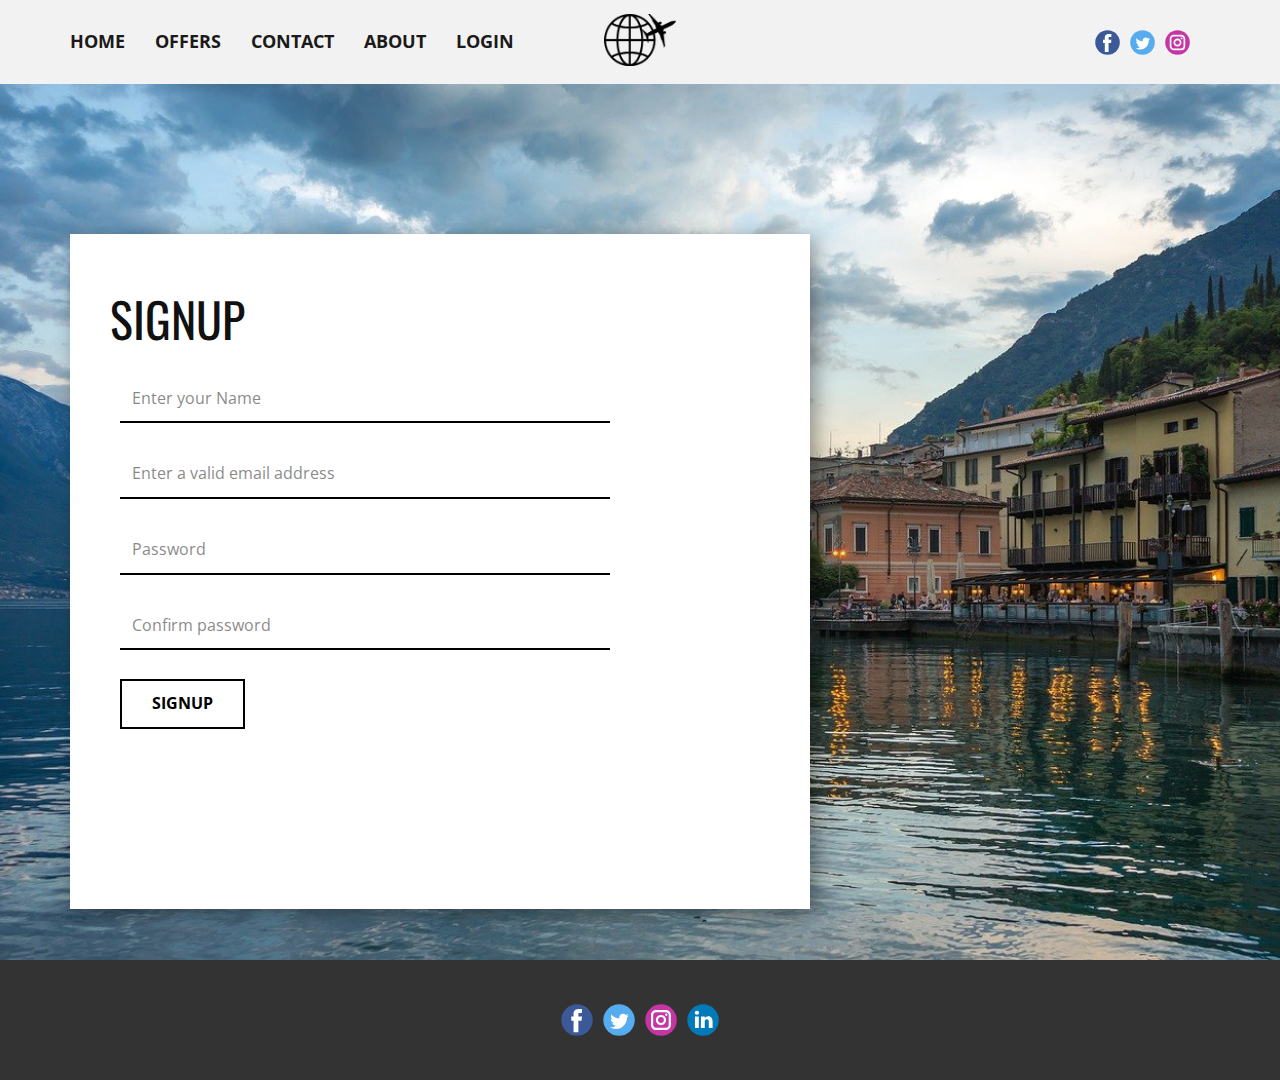
<file: Signup.html>
<!DOCTYPE html>
<html style="font-size: 16px;">
  <head>
    <meta name="viewport" content="width=device-width, initial-scale=1.0">
    <meta charset="utf-8">
    <meta name="keywords" content="signup">
    <meta name="description" content="">
    <meta name="page_type" content="np-template-header-footer-from-plugin">
    <title>Signup</title>
    <link rel="stylesheet" href="style.css" media="screen">
<link rel="stylesheet" href="Signup.css" media="screen">
    <script class="u-script" type="text/javascript" src="jquery.js" defer=""></script>
    <script class="u-script" type="text/javascript" src="style.js" defer=""></script>
    <link id="u-theme-google-font" rel="stylesheet" href="https://fonts.googleapis.com/css?family=Roboto:100,100i,300,300i,400,400i,500,500i,700,700i,900,900i|Open+Sans:300,300i,400,400i,600,600i,700,700i,800,800i">
    <link id="u-page-google-font" rel="stylesheet" href="https://fonts.googleapis.com/css?family=Oswald:200,300,400,500,600,700">
    
    
    <script type="application/ld+json">{
		"@context": "http://schema.org",
		"@type": "Organization",
		"name": "",
		"logo": "images/1f239bd9ef80ddbbbf7c054a6c4977eb4206b3dc60e2a2fd8b881ddd34a27d37332356b4c224d8eddefcf943f54c68ac74ff7eb1914c6aa2bdadc2_1280.png",
		"sameAs": []
}</script>
    <meta name="theme-color" content="#478ac9">
    <meta property="og:title" content="Signup">
    <meta property="og:type" content="website">
  </head>
  <body class="u-body"><header class="u-clearfix u-grey-5 u-header u-sticky u-sticky-5c84 u-header" id="sec-451e"><div class="u-clearfix u-sheet u-sheet-1">
        <a href="" class="u-image u-logo u-image-1" data-image-width="1280" data-image-height="918">
          <img src="images/1f239bd9ef80ddbbbf7c054a6c4977eb4206b3dc60e2a2fd8b881ddd34a27d37332356b4c224d8eddefcf943f54c68ac74ff7eb1914c6aa2bdadc2_1280.png" class="u-logo-image u-logo-image-1">
        </a>
        <nav class="u-align-left u-menu u-menu-dropdown u-offcanvas u-menu-1">
          <div class="menu-collapse" style="font-size: 1.125rem; font-weight: 700; letter-spacing: 0px; text-transform: uppercase;">
            <a class="u-button-style u-custom-active-border-color u-custom-border u-custom-border-color u-custom-borders u-custom-hover-border-color u-custom-text-active-color u-custom-text-color u-custom-text-hover-color u-custom-top-bottom-menu-spacing u-nav-link" href="#" style="padding: 2px 0px; font-size: calc(1em + 4px);">
              <svg class="u-svg-link" preserveAspectRatio="xMidYMin slice" viewBox="0 0 302 302" style=""><use xmlns:xlink="http://www.w3.org/1999/xlink" xlink:href="#svg-8a8f"></use></svg>
              <svg xmlns="http://www.w3.org/2000/svg" xmlns:xlink="http://www.w3.org/1999/xlink" version="1.1" id="svg-8a8f" x="0px" y="0px" viewBox="0 0 302 302" style="enable-background:new 0 0 302 302;" xml:space="preserve" class="u-svg-content"><g><rect y="36" width="302" height="30"></rect><rect y="236" width="302" height="30"></rect><rect y="136" width="302" height="30"></rect>
</g><g></g><g></g><g></g><g></g><g></g><g></g><g></g><g></g><g></g><g></g><g></g><g></g><g></g><g></g><g></g></svg>
            </a>
          </div>
          <div class="u-custom-menu u-nav-container">
            <ul class="u-nav u-spacing-30 u-unstyled u-nav-1"><li class="u-nav-item"><a class="u-border-2 u-border-active-palette-1-base u-border-hover-palette-1-base u-border-no-left u-border-no-right u-border-no-top u-button-style u-nav-link u-text-active-palette-1-base u-text-grey-90 u-text-hover-grey-90" href="index.html" style="padding: 10px 0px;">Home</a>
</li><li class="u-nav-item"><a class="u-border-2 u-border-active-palette-1-base u-border-hover-palette-1-base u-border-no-left u-border-no-right u-border-no-top u-button-style u-nav-link u-text-active-palette-1-base u-text-grey-90 u-text-hover-grey-90" href="Offers.html" style="padding: 10px 0px;">Offers</a>
</li><li class="u-nav-item"><a class="u-border-2 u-border-active-palette-1-base u-border-hover-palette-1-base u-border-no-left u-border-no-right u-border-no-top u-button-style u-nav-link u-text-active-palette-1-base u-text-grey-90 u-text-hover-grey-90" href="Contact.html" style="padding: 10px 0px;">Contact</a>
</li><li class="u-nav-item"><a class="u-border-2 u-border-active-palette-1-base u-border-hover-palette-1-base u-border-no-left u-border-no-right u-border-no-top u-button-style u-nav-link u-text-active-palette-1-base u-text-grey-90 u-text-hover-grey-90" href="About.html" style="padding: 10px 0px;">About</a>
</li><li class="u-nav-item"><a class="u-border-2 u-border-active-palette-1-base u-border-hover-palette-1-base u-border-no-left u-border-no-right u-border-no-top u-button-style u-nav-link u-text-active-palette-1-base u-text-grey-90 u-text-hover-grey-90" href="Login.html" style="padding: 10px 0px;">Login</a>
</li></ul>
          </div>
          <div class="u-custom-menu u-nav-container-collapse">
            <div class="u-align-center u-black u-container-style u-inner-container-layout u-opacity u-opacity-95 u-sidenav">
              <div class="u-inner-container-layout u-sidenav-overflow">
                <div class="u-menu-close"></div>
                <ul class="u-align-center u-nav u-popupmenu-items u-unstyled u-nav-2"><li class="u-nav-item"><a class="u-button-style u-nav-link" href="index.html" style="padding: 10px 0px;">Home</a>
</li><li class="u-nav-item"><a class="u-button-style u-nav-link" href="Offers.html" style="padding: 10px 0px;">Offers</a>
</li><li class="u-nav-item"><a class="u-button-style u-nav-link" href="Contact.html" style="padding: 10px 0px;">Contact</a>
</li><li class="u-nav-item"><a class="u-button-style u-nav-link" href="About.html" style="padding: 10px 0px;">About</a>
</li><li class="u-nav-item"><a class="u-button-style u-nav-link" href="Login.html" style="padding: 10px 0px;">Login</a>
</li></ul>
              </div>
            </div>
            <div class="u-black u-menu-overlay u-opacity u-opacity-70"></div>
          </div>
        </nav>
        <div class="u-social-icons u-spacing-10 u-social-icons-1">
          <a class="u-social-url" title="facebook" target="_blank" href=""><span class="u-icon u-social-facebook u-social-icon u-icon-1"><svg class="u-svg-link" preserveAspectRatio="xMidYMin slice" viewBox="0 0 112 112" style=""><use xmlns:xlink="http://www.w3.org/1999/xlink" xlink:href="#svg-4b08"></use></svg><svg class="u-svg-content" viewBox="0 0 112 112" x="0" y="0" id="svg-4b08"><circle fill="currentColor" cx="56.1" cy="56.1" r="55"></circle><path fill="#FFFFFF" d="M73.5,31.6h-9.1c-1.4,0-3.6,0.8-3.6,3.9v8.5h12.6L72,58.3H60.8v40.8H43.9V58.3h-8V43.9h8v-9.2
            c0-6.7,3.1-17,17-17h12.5v13.9H73.5z"></path></svg></span>
          </a>
          <a class="u-social-url" title="twitter" target="_blank" href=""><span class="u-icon u-social-icon u-social-twitter u-icon-2"><svg class="u-svg-link" preserveAspectRatio="xMidYMin slice" viewBox="0 0 112 112" style=""><use xmlns:xlink="http://www.w3.org/1999/xlink" xlink:href="#svg-9f12"></use></svg><svg class="u-svg-content" viewBox="0 0 112 112" x="0" y="0" id="svg-9f12"><circle fill="currentColor" class="st0" cx="56.1" cy="56.1" r="55"></circle><path fill="#FFFFFF" d="M83.8,47.3c0,0.6,0,1.2,0,1.7c0,17.7-13.5,38.2-38.2,38.2C38,87.2,31,85,25,81.2c1,0.1,2.1,0.2,3.2,0.2
            c6.3,0,12.1-2.1,16.7-5.7c-5.9-0.1-10.8-4-12.5-9.3c0.8,0.2,1.7,0.2,2.5,0.2c1.2,0,2.4-0.2,3.5-0.5c-6.1-1.2-10.8-6.7-10.8-13.1
            c0-0.1,0-0.1,0-0.2c1.8,1,3.9,1.6,6.1,1.7c-3.6-2.4-6-6.5-6-11.2c0-2.5,0.7-4.8,1.8-6.7c6.6,8.1,16.5,13.5,27.6,14
            c-0.2-1-0.3-2-0.3-3.1c0-7.4,6-13.4,13.4-13.4c3.9,0,7.3,1.6,9.8,4.2c3.1-0.6,5.9-1.7,8.5-3.3c-1,3.1-3.1,5.8-5.9,7.4
            c2.7-0.3,5.3-1,7.7-2.1C88.7,43,86.4,45.4,83.8,47.3z"></path></svg></span>
          </a>
          <a class="u-social-url" title="instagram" target="_blank" href=""><span class="u-icon u-social-icon u-social-instagram u-icon-3"><svg class="u-svg-link" preserveAspectRatio="xMidYMin slice" viewBox="0 0 112 112" style=""><use xmlns:xlink="http://www.w3.org/1999/xlink" xlink:href="#svg-4580"></use></svg><svg class="u-svg-content" viewBox="0 0 112 112" x="0" y="0" id="svg-4580"><circle fill="currentColor" cx="56.1" cy="56.1" r="55"></circle><path fill="#FFFFFF" d="M55.9,38.2c-9.9,0-17.9,8-17.9,17.9C38,66,46,74,55.9,74c9.9,0,17.9-8,17.9-17.9C73.8,46.2,65.8,38.2,55.9,38.2
            z M55.9,66.4c-5.7,0-10.3-4.6-10.3-10.3c-0.1-5.7,4.6-10.3,10.3-10.3c5.7,0,10.3,4.6,10.3,10.3C66.2,61.8,61.6,66.4,55.9,66.4z"></path><path fill="#FFFFFF" d="M74.3,33.5c-2.3,0-4.2,1.9-4.2,4.2s1.9,4.2,4.2,4.2s4.2-1.9,4.2-4.2S76.6,33.5,74.3,33.5z"></path><path fill="#FFFFFF" d="M73.1,21.3H38.6c-9.7,0-17.5,7.9-17.5,17.5v34.5c0,9.7,7.9,17.6,17.5,17.6h34.5c9.7,0,17.5-7.9,17.5-17.5V38.8
            C90.6,29.1,82.7,21.3,73.1,21.3z M83,73.3c0,5.5-4.5,9.9-9.9,9.9H38.6c-5.5,0-9.9-4.5-9.9-9.9V38.8c0-5.5,4.5-9.9,9.9-9.9h34.5
            c5.5,0,9.9,4.5,9.9,9.9V73.3z"></path></svg></span>
          </a>
        </div>
      </div></header> 
    <section class="u-clearfix u-image u-section-1" id="sec-0f81" data-image-width="1280" data-image-height="853">
      <div class="u-clearfix u-sheet u-sheet-1">
        <div class="u-align-left u-container-style u-expanded-width-xs u-group u-white u-group-1">
          <div class="u-container-layout u-valign-top-md u-valign-top-sm u-valign-top-xs u-container-layout-1">
            <h2 class="u-custom-font u-font-oswald u-text u-text-1">signup</h2>
            <div class="u-align-left u-form u-form-1">
              <form action="#" method="POST" class="u-clearfix u-form-spacing-28 u-form-vertical u-inner-form" style="padding: 10px" source="custom" name="form">
                <div class="u-form-group u-form-name u-form-group-1">
                  <label for="name-5a14" class="u-form-control-hidden u-label" wfd-invisible="true">Name</label>
                  <input type="text" placeholder="Enter your Name" id="name-5a14" name="name" class="u-border-2 u-border-black u-border-no-left u-border-no-right u-border-no-top u-input u-input-rectangle u-white" required="">
                </div>
                <div class="u-form-email u-form-group u-form-group-2">
                  <label for="email-5a14" class="u-form-control-hidden u-label" wfd-invisible="true">Email</label>
                  <input type="email" placeholder="Enter a valid email address" id="email-5a14" name="email" class="u-border-2 u-border-black u-border-no-left u-border-no-right u-border-no-top u-input u-input-rectangle u-white" required="">
                </div>
                <div class="u-form-group u-form-group-3">
                  <label for="text-3918" class="u-form-control-hidden u-label"></label>
                  <input type="password" placeholder="Password" id="text-3918" name="text" class="u-border-2 u-border-black u-border-no-left u-border-no-right u-border-no-top u-input u-input-rectangle u-white">
                </div>
                <div class="u-form-group u-form-group-4">
                  <label for="text-6e04" class="u-form-control-hidden u-label"></label>
                  <input type="password" placeholder="Confirm password" id="text-6e04" name="text-1" class="u-border-2 u-border-black u-border-no-left u-border-no-right u-border-no-top u-input u-input-rectangle u-white">
                </div>
                <div class="u-align-left u-form-group u-form-submit u-form-group-5">
                  <a href="#" class="u-border-2 u-border-black u-btn u-btn-submit u-button-style u-hover-black u-none u-text-black u-text-hover-white u-btn-1">signup</a>
                  <input type="submit" value="submit" class="u-form-control-hidden" wfd-invisible="true">
                </div>
                <div class="u-form-send-message u-form-send-success" wfd-invisible="true"> Thank you! Your message has been sent. </div>
                <div class="u-form-send-error u-form-send-message" wfd-invisible="true"> Unable to send your message. Please fix errors then try again. </div>
                <input type="hidden" value="" name="recaptchaResponse" wfd-invisible="true">
              </form>
            </div>
          </div>
        </div>
      </div>
    </section>
    
    
    <footer class="u-clearfix u-footer u-grey-80" id="sec-c2b2"><div class="u-clearfix u-sheet u-sheet-1">
        <div class="u-align-left u-social-icons u-spacing-10 u-social-icons-1">
          <a class="u-social-url" title="facebook" target="_blank" href=""><span class="u-icon u-social-facebook u-social-icon u-icon-1"><svg class="u-svg-link" preserveAspectRatio="xMidYMin slice" viewBox="0 0 112 112" style=""><use xmlns:xlink="http://www.w3.org/1999/xlink" xlink:href="#svg-2f5e"></use></svg><svg class="u-svg-content" viewBox="0 0 112 112" x="0" y="0" id="svg-2f5e"><circle fill="currentColor" cx="56.1" cy="56.1" r="55"></circle><path fill="#FFFFFF" d="M73.5,31.6h-9.1c-1.4,0-3.6,0.8-3.6,3.9v8.5h12.6L72,58.3H60.8v40.8H43.9V58.3h-8V43.9h8v-9.2
            c0-6.7,3.1-17,17-17h12.5v13.9H73.5z"></path></svg></span>
          </a>
          <a class="u-social-url" title="twitter" target="_blank" href=""><span class="u-icon u-social-icon u-social-twitter u-icon-2"><svg class="u-svg-link" preserveAspectRatio="xMidYMin slice" viewBox="0 0 112 112" style=""><use xmlns:xlink="http://www.w3.org/1999/xlink" xlink:href="#svg-2970"></use></svg><svg class="u-svg-content" viewBox="0 0 112 112" x="0" y="0" id="svg-2970"><circle fill="currentColor" class="st0" cx="56.1" cy="56.1" r="55"></circle><path fill="#FFFFFF" d="M83.8,47.3c0,0.6,0,1.2,0,1.7c0,17.7-13.5,38.2-38.2,38.2C38,87.2,31,85,25,81.2c1,0.1,2.1,0.2,3.2,0.2
            c6.3,0,12.1-2.1,16.7-5.7c-5.9-0.1-10.8-4-12.5-9.3c0.8,0.2,1.7,0.2,2.5,0.2c1.2,0,2.4-0.2,3.5-0.5c-6.1-1.2-10.8-6.7-10.8-13.1
            c0-0.1,0-0.1,0-0.2c1.8,1,3.9,1.6,6.1,1.7c-3.6-2.4-6-6.5-6-11.2c0-2.5,0.7-4.8,1.8-6.7c6.6,8.1,16.5,13.5,27.6,14
            c-0.2-1-0.3-2-0.3-3.1c0-7.4,6-13.4,13.4-13.4c3.9,0,7.3,1.6,9.8,4.2c3.1-0.6,5.9-1.7,8.5-3.3c-1,3.1-3.1,5.8-5.9,7.4
            c2.7-0.3,5.3-1,7.7-2.1C88.7,43,86.4,45.4,83.8,47.3z"></path></svg></span>
          </a>
          <a class="u-social-url" title="instagram" target="_blank" href=""><span class="u-icon u-social-icon u-social-instagram u-icon-3"><svg class="u-svg-link" preserveAspectRatio="xMidYMin slice" viewBox="0 0 112 112" style=""><use xmlns:xlink="http://www.w3.org/1999/xlink" xlink:href="#svg-c903"></use></svg><svg class="u-svg-content" viewBox="0 0 112 112" x="0" y="0" id="svg-c903"><circle fill="currentColor" cx="56.1" cy="56.1" r="55"></circle><path fill="#FFFFFF" d="M55.9,38.2c-9.9,0-17.9,8-17.9,17.9C38,66,46,74,55.9,74c9.9,0,17.9-8,17.9-17.9C73.8,46.2,65.8,38.2,55.9,38.2
            z M55.9,66.4c-5.7,0-10.3-4.6-10.3-10.3c-0.1-5.7,4.6-10.3,10.3-10.3c5.7,0,10.3,4.6,10.3,10.3C66.2,61.8,61.6,66.4,55.9,66.4z"></path><path fill="#FFFFFF" d="M74.3,33.5c-2.3,0-4.2,1.9-4.2,4.2s1.9,4.2,4.2,4.2s4.2-1.9,4.2-4.2S76.6,33.5,74.3,33.5z"></path><path fill="#FFFFFF" d="M73.1,21.3H38.6c-9.7,0-17.5,7.9-17.5,17.5v34.5c0,9.7,7.9,17.6,17.5,17.6h34.5c9.7,0,17.5-7.9,17.5-17.5V38.8
            C90.6,29.1,82.7,21.3,73.1,21.3z M83,73.3c0,5.5-4.5,9.9-9.9,9.9H38.6c-5.5,0-9.9-4.5-9.9-9.9V38.8c0-5.5,4.5-9.9,9.9-9.9h34.5
            c5.5,0,9.9,4.5,9.9,9.9V73.3z"></path></svg></span>
          </a>
          <a class="u-social-url" title="linkedin" target="_blank" href=""><span class="u-icon u-social-icon u-social-linkedin u-icon-4"><svg class="u-svg-link" preserveAspectRatio="xMidYMin slice" viewBox="0 0 112 112" style=""><use xmlns:xlink="http://www.w3.org/1999/xlink" xlink:href="#svg-f0d0"></use></svg><svg class="u-svg-content" viewBox="0 0 112 112" x="0" y="0" id="svg-f0d0"><circle fill="currentColor" cx="56.1" cy="56.1" r="55"></circle><path fill="#FFFFFF" d="M41.3,83.7H27.9V43.4h13.4V83.7z M34.6,37.9L34.6,37.9c-4.6,0-7.5-3.1-7.5-7c0-4,3-7,7.6-7s7.4,3,7.5,7
            C42.2,34.8,39.2,37.9,34.6,37.9z M89.6,83.7H76.2V62.2c0-5.4-1.9-9.1-6.8-9.1c-3.7,0-5.9,2.5-6.9,4.9c-0.4,0.9-0.4,2.1-0.4,3.3v22.5
            H48.7c0,0,0.2-36.5,0-40.3h13.4v5.7c1.8-2.7,5-6.7,12.1-6.7c8.8,0,15.4,5.8,15.4,18.1V83.7z"></path></svg></span>
          </a>
        </div>
      </div></footer>
 
  </body>
</html>
</file>
